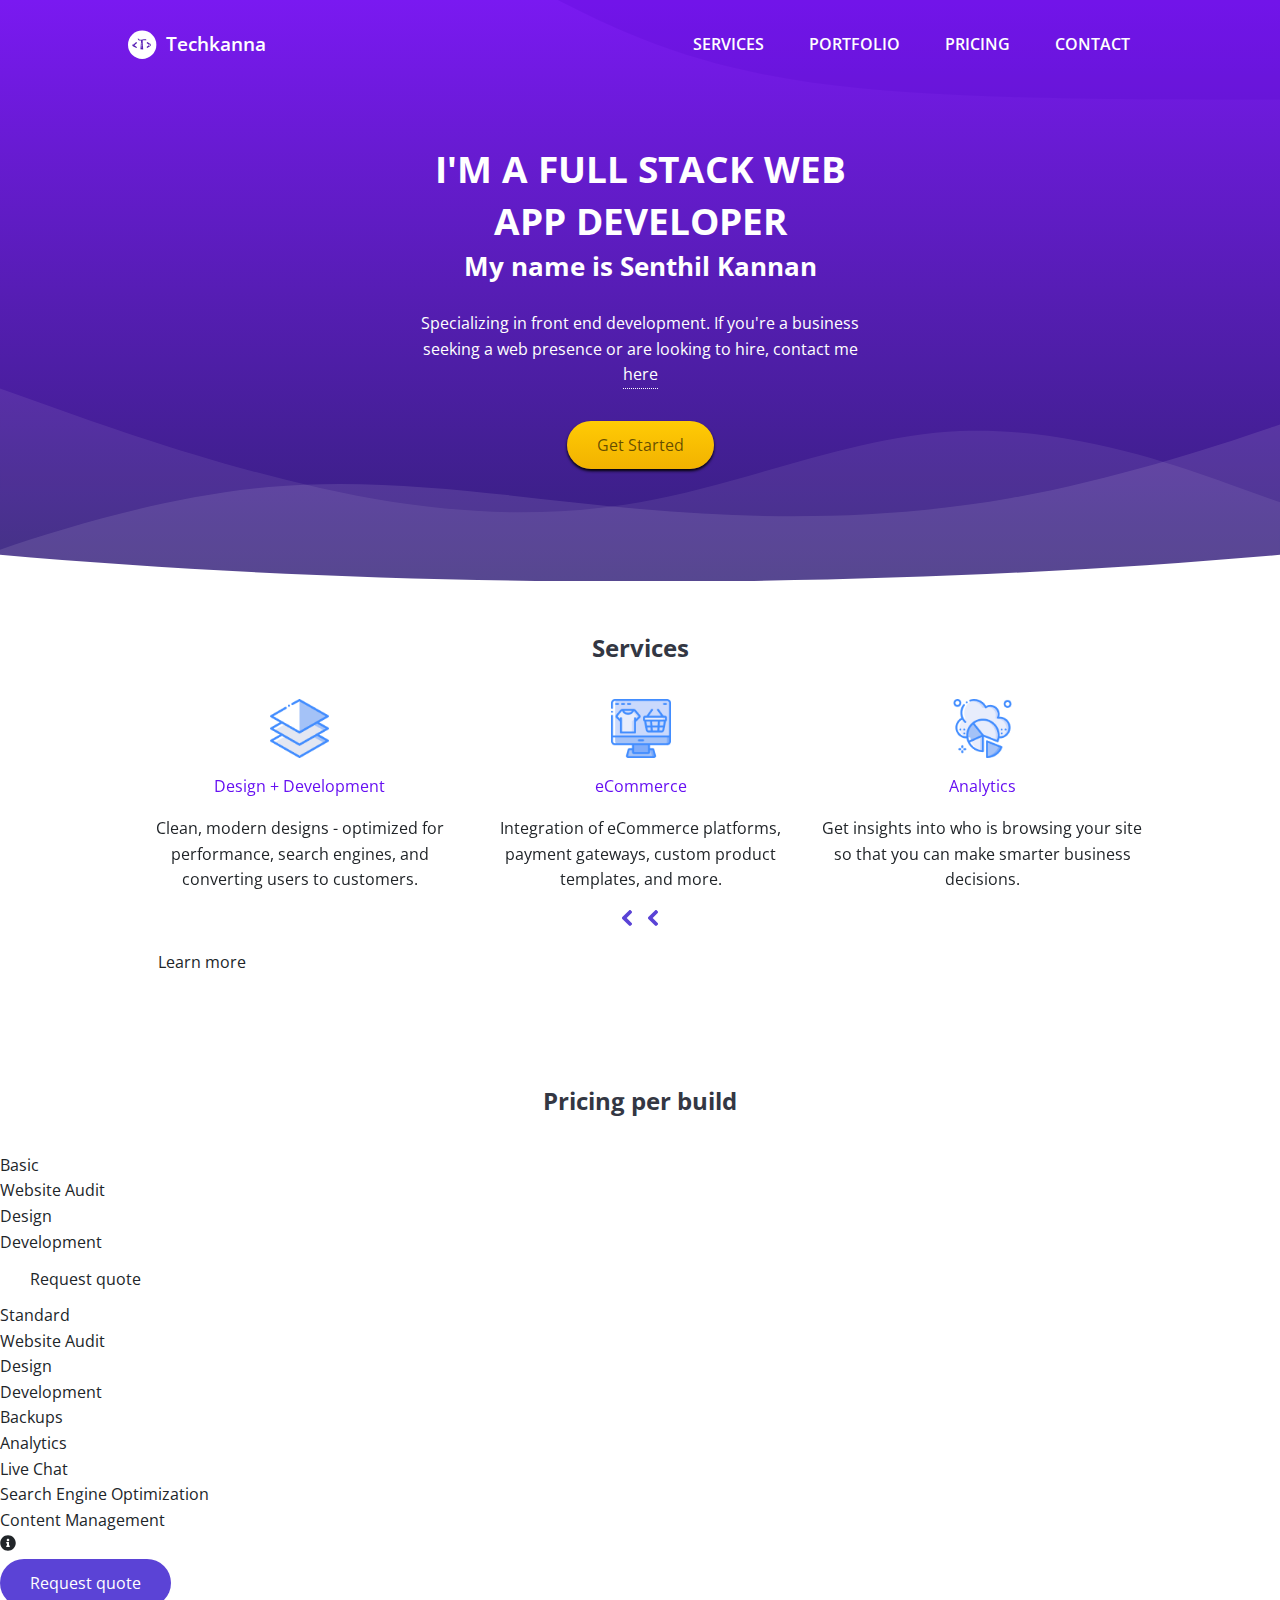
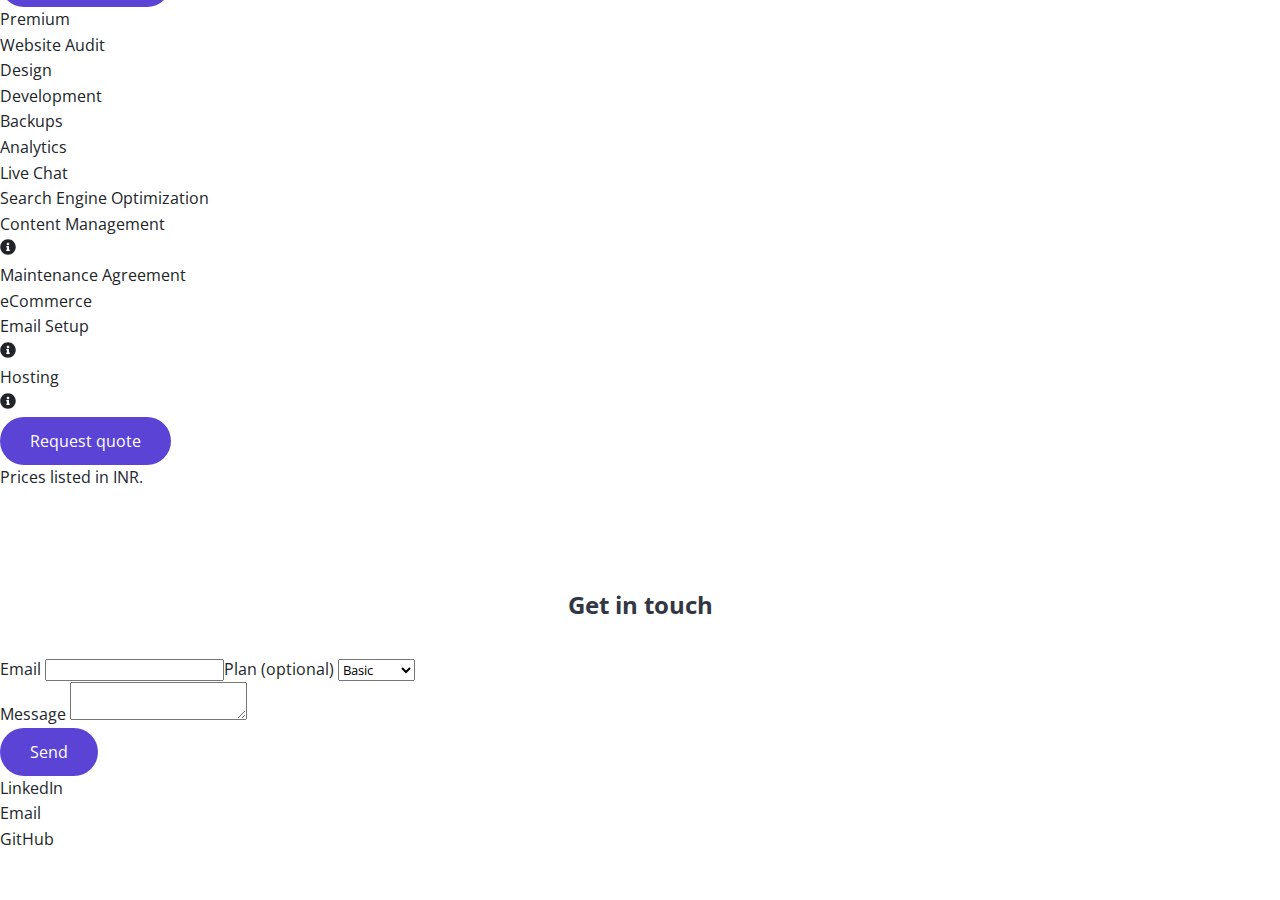
<file: src/index.html>
<!DOCTYPE html>
<html lang="en">
  <head>
    <meta charset="UTF-8" />
    <meta http-equiv="X-UA-Compatible" content="IE=edge" />
    <meta name="viewport" content="width=device-width, initial-scale=1.0" />
    <title>Techkanna | App Developer</title>

    <!-- owl carousel -->
    <link rel="stylesheet" href="assets/css/owl.carousel.min.css" />
    <link rel="stylesheet" href="assets/css/owl.theme.default.min.css" />

    <!-- custom styles -->
    <link rel="stylesheet" href="assets/css/style.css" />
    <link rel="stylesheet" href="assets/css/mobile.css" />

    <!-- favicon -->
    <link
      rel="shortcut icon"
      href="assets/images/fav.svg"
      type="image/x-icon"
    />
  </head>
  <body>
    <header class="page-header">
      <div class="custom-container">
        <div class="logo__wrap">
          <a href="#" class="logo__link">
            <svg
              class="logo__img"
              width="54"
              height="54"
              viewBox="0 0 54 54"
              fill="none"
              xmlns="http://www.w3.org/2000/svg"
            >
              <circle cx="26.5805" cy="26.5805" r="26.5805" fill="white" />
              <path
                d="M17.0238 23.4106L12.0327 27.5223L16.921 31.1885L15.6989 32.6733L9.086 29.3611L7.40707 26.6086L8.3893 26.0261L9.086 27.1682L9.79412 26.7913L9.086 25.6035L9.90833 25.1009L10.6621 26.323L11.3588 25.7976L10.6964 24.6555L11.5302 24.1644L12.0898 25.158L12.8208 24.7126L12.2725 23.7304L15.7332 21.606L17.0238 23.4106ZM34.2814 16.5578L34.0301 18.3738C33.5276 18.2824 33.0288 18.2139 32.5339 18.1682C32.039 18.1225 31.5555 18.0997 31.0834 18.0997C30.4819 18.0997 29.8727 18.1378 29.256 18.2139C28.6469 18.29 28.0301 18.4005 27.4057 18.5451L28.4908 35.4486L23.3283 34.7748L24.6075 18.6822L23.8309 18.6936C23.0009 18.7088 22.27 18.6708 21.638 18.5794C21.0136 18.488 20.4959 18.3395 20.0847 18.134C19.5136 17.8446 19.0872 17.4449 18.8055 16.9347C18.5314 16.4246 18.3943 15.7926 18.3943 15.0388V14.7533L19.1596 14.4906C19.19 15.3434 19.5098 15.9829 20.119 16.4093C20.7357 16.8281 21.6342 17.0375 22.8144 17.0375C23.8118 17.0375 25.2928 16.889 27.2573 16.5921C29.2293 16.2951 30.7141 16.1466 31.7116 16.1466C32.237 16.1466 32.7166 16.1847 33.1507 16.2609C33.5847 16.3294 33.9616 16.4284 34.2814 16.5578ZM26.7433 23.7304C26.7433 23.4563 26.6748 23.2507 26.5377 23.1136C26.4083 22.9766 26.2065 22.9081 25.9324 22.9081C25.6583 22.9081 25.4489 22.9766 25.3042 23.1136C25.1672 23.2507 25.0986 23.4563 25.0986 23.7304C25.0986 24.0121 25.1672 24.2215 25.3042 24.3586C25.4489 24.488 25.6583 24.5527 25.9324 24.5527C26.2065 24.5527 26.4083 24.488 26.5377 24.3586C26.6748 24.2215 26.7433 24.0121 26.7433 23.7304ZM26.9375 27.1339C26.9375 26.8522 26.8347 26.6086 26.6291 26.403C26.4311 26.1898 26.1875 26.0832 25.8981 26.0832C25.6088 26.0832 25.3613 26.1898 25.1558 26.403C24.9502 26.6086 24.8474 26.8522 24.8474 27.1339C24.8474 27.4309 24.9502 27.6822 25.1558 27.8877C25.3613 28.0933 25.6088 28.1961 25.8981 28.1961C26.1875 28.1961 26.4311 28.0933 26.6291 27.8877C26.8347 27.6822 26.9375 27.4309 26.9375 27.1339ZM26.6862 30.7202C26.6862 30.4537 26.6177 30.2519 26.4806 30.1149C26.3512 29.9778 26.1494 29.9093 25.8753 29.9093C25.6012 29.9093 25.3918 29.9778 25.2471 30.1149C25.1101 30.2519 25.0415 30.4537 25.0415 30.7202C25.0415 30.9943 25.1101 31.1999 25.2471 31.337C25.3918 31.4664 25.6012 31.5311 25.8753 31.5311C26.1494 31.5311 26.3512 31.4664 26.4806 31.337C26.6177 31.1999 26.6862 30.9943 26.6862 30.7202ZM42.6989 28.5502L36.0517 32.6733L34.7725 30.8687L39.7522 26.7684L34.8524 23.0908L36.0745 21.606L42.6989 24.9296V28.5502ZM41.7737 25.5121C41.7737 25.2685 41.6824 25.0553 41.4996 24.8725C41.3169 24.6898 41.1037 24.5984 40.86 24.5984C40.6164 24.5984 40.4032 24.6898 40.2204 24.8725C40.0453 25.0553 39.9577 25.2685 39.9577 25.5121C39.9577 25.7481 40.0453 25.9575 40.2204 26.1403C40.4032 26.323 40.6164 26.4144 40.86 26.4144C41.1037 26.4144 41.3169 26.323 41.4996 26.1403C41.6824 25.9575 41.7737 25.7481 41.7737 25.5121ZM41.5567 28.0476C41.5567 27.804 41.4692 27.5908 41.294 27.408C41.1189 27.2253 40.9095 27.1339 40.6659 27.1339C40.4146 27.1339 40.1976 27.2253 40.0149 27.408C39.8397 27.5908 39.7522 27.804 39.7522 28.0476C39.7522 28.2913 39.8397 28.5045 40.0149 28.6872C40.1976 28.8624 40.4146 28.9499 40.6659 28.9499C40.9095 28.9499 41.1189 28.8624 41.294 28.6872C41.4692 28.5045 41.5567 28.2913 41.5567 28.0476Z"
                fill="#561DB4"
              />
            </svg>
            Techkanna
          </a>
        </div>
        <nav>
          <ul>
            <li>
              <a href="#services">Services</a>
            </li>
            <li>
              <a href="#portfolio">portfolio</a>
            </li>
            <li>
              <a href="#pricing">pricing</a>
            </li>
            <li>
              <a href="#contact">contact</a>
            </li>
          </ul>
        </nav>
      </div>
    </header>

    <main>
      <section class="main-banner">
        <h1>I'm a full stack web app developer</h1>
        <h2>My name is Senthil Kannan</h2>

        <p>
          Specializing in front end development. If you're a business seeking a
          web presence or are looking to hire, contact me <a href="#">here</a>
        </p>

        <button class="button button__fill">Get Started</button>
        <div class="bg-effect"></div>
      </section>

      <section id="services" class="section__services">
        <div class="custom-container">
          <h2 class="section__title">Services</h2>
          <div class="owl-carousel owl-theme services__slider">
            <div class="service">
              <img
                src="assets/images/design-development.png"
                alt="design and development"
              />
              <div class="service__title">Design + Development</div>

              <p>
                Clean, modern designs - optimized for performance, search
                engines, and converting users to customers.
              </p>
            </div>

            <div class="service">
              <img src="assets/images/ecommerce.png" alt="ecommerce" />
              <div class="service__title">eCommerce</div>

              <p>
                Integration of eCommerce platforms, payment gateways, custom
                product templates, and more.
              </p>
            </div>

            <div class="service">
              <img src="assets/images/analytics.png" alt="analytics" />
              <div class="service__title">Analytics</div>

              <p>
                Get insights into who is browsing your site so that you can make
                smarter business decisions.
              </p>
            </div>

            <div class="service">
              <img
                src="assets/images/mobile friendly.png"
                alt="mobile friendly"
              />
              <div class="service__title">Mobile-friendly</div>

              <p>
                A responsive design makes your website accessible to all users,
                regardless of their device.
              </p>
            </div>

            <div class="service">
              <img src="assets/images/website audit.png" alt="website audit" />
              <div class="service__title">Website Audits</div>

              <p>
                Looking to improve your page performance, SEO, or user
                experience? Request a free site audit.
              </p>
            </div>

            <div class="service">
              <img
                src="assets/images/Content Management.png"
                alt="Content Management"
              />
              <div class="service__title">Content Management</div>

              <p>Easily update content without knowing how to code.</p>
            </div>
          </div>

          <button class="button button__outline">Learn more</button>
        </div>
      </section>

      <section id="pricing" class="section__pricing">
        <h2 class="section__title">Pricing per build</h2>
        <div class="cards">
          <div class="card basic">
            <p class="card__title">Basic</p>
            <ul>
              <li><p>Website Audit</p></li>
              <li><p>Design</p></li>
              <li><p>Development</p></li>
            </ul>

            <button class="button button__outline">Request quote</button>
          </div>
          <div class="card standard">
            <p class="card__title">Standard</p>
            <ul>
              <li><p>Website Audit</p></li>
              <li><p>Design</p></li>
              <li><p>Development</p></li>
              <li><p>Backups</p></li>
              <li><p>Analytics</p></li>
              <li><p>Live Chat</p></li>
              <li><p>Search Engine Optimization</p></li>
              <li>
                <p
                  title="Includes the integration of the Strapi content management system. Easily update your content without knowing how to code."
                >
                  Content Management
                </p>
                <svg
                  xmlns="http://www.w3.org/2000/svg"
                  aria-hidden="true"
                  data-prefix="fas"
                  data-icon="info-circle"
                  class="svg-inline--fa fa-info-circle fa-w-16"
                  viewBox="0 0 512 512"
                >
                  <path
                    fill="currentColor"
                    d="M256 8C119.043 8 8 119.083 8 256c0 136.997 111.043 248 248 248s248-111.003 248-248C504 119.083 392.957 8 256 8zm0 110c23.196 0 42 18.804 42 42s-18.804 42-42 42-42-18.804-42-42 18.804-42 42-42zm56 254c0 6.627-5.373 12-12 12h-88c-6.627 0-12-5.373-12-12v-24c0-6.627 5.373-12 12-12h12v-64h-12c-6.627 0-12-5.373-12-12v-24c0-6.627 5.373-12 12-12h64c6.627 0 12 5.373 12 12v100h12c6.627 0 12 5.373 12 12v24z"
                  />
                </svg>
              </li>
            </ul>

            <button class="button button__fill">Request quote</button>
          </div>
          <div class="card premium">
            <p class="card__title">Premium</p>
            <ul>
              <li><p>Website Audit</p></li>
              <li><p>Design</p></li>
              <li><p>Development</p></li>
              <li><p>Backups</p></li>
              <li><p>Analytics</p></li>
              <li><p>Live Chat</p></li>
              <li><p>Search Engine Optimization</p></li>
              <li>
                <p
                  title="Includes the integration of the Strapi content management system. Easily update your content without knowing how to code."
                >
                  Content Management
                </p>
                <svg
                  xmlns="http://www.w3.org/2000/svg"
                  aria-hidden="true"
                  data-prefix="fas"
                  data-icon="info-circle"
                  class="svg-inline--fa fa-info-circle fa-w-16"
                  viewBox="0 0 512 512"
                >
                  <path
                    fill="currentColor"
                    d="M256 8C119.043 8 8 119.083 8 256c0 136.997 111.043 248 248 248s248-111.003 248-248C504 119.083 392.957 8 256 8zm0 110c23.196 0 42 18.804 42 42s-18.804 42-42 42-42-18.804-42-42 18.804-42 42-42zm56 254c0 6.627-5.373 12-12 12h-88c-6.627 0-12-5.373-12-12v-24c0-6.627 5.373-12 12-12h12v-64h-12c-6.627 0-12-5.373-12-12v-24c0-6.627 5.373-12 12-12h64c6.627 0 12 5.373 12 12v100h12c6.627 0 12 5.373 12 12v24z"
                  />
                </svg>
              </li>
              <li><p>Maintenance Agreement</p></li>
              <li><p>eCommerce</p></li>
              <li>
                <p
                  title="Includes configuration of email hosting service such as G Suite (Gmail) and Outlook."
                >
                  Email Setup
                </p>
                <svg
                  xmlns="http://www.w3.org/2000/svg"
                  aria-hidden="true"
                  data-prefix="fas"
                  data-icon="info-circle"
                  class="svg-inline--fa fa-info-circle fa-w-16"
                  viewBox="0 0 512 512"
                >
                  <path
                    fill="currentColor"
                    d="M256 8C119.043 8 8 119.083 8 256c0 136.997 111.043 248 248 248s248-111.003 248-248C504 119.083 392.957 8 256 8zm0 110c23.196 0 42 18.804 42 42s-18.804 42-42 42-42-18.804-42-42 18.804-42 42-42zm56 254c0 6.627-5.373 12-12 12h-88c-6.627 0-12-5.373-12-12v-24c0-6.627 5.373-12 12-12h12v-64h-12c-6.627 0-12-5.373-12-12v-24c0-6.627 5.373-12 12-12h64c6.627 0 12 5.373 12 12v100h12c6.627 0 12 5.373 12 12v24z"
                  />
                </svg>
              </li>
              <li>
                <p title="Hosting plan will be calculating based on traffic.">
                  Hosting
                </p>
                <svg
                  xmlns="http://www.w3.org/2000/svg"
                  aria-hidden="true"
                  data-prefix="fas"
                  data-icon="info-circle"
                  class="svg-inline--fa fa-info-circle fa-w-16"
                  viewBox="0 0 512 512"
                >
                  <path
                    fill="currentColor"
                    d="M256 8C119.043 8 8 119.083 8 256c0 136.997 111.043 248 248 248s248-111.003 248-248C504 119.083 392.957 8 256 8zm0 110c23.196 0 42 18.804 42 42s-18.804 42-42 42-42-18.804-42-42 18.804-42 42-42zm56 254c0 6.627-5.373 12-12 12h-88c-6.627 0-12-5.373-12-12v-24c0-6.627 5.373-12 12-12h12v-64h-12c-6.627 0-12-5.373-12-12v-24c0-6.627 5.373-12 12-12h64c6.627 0 12 5.373 12 12v100h12c6.627 0 12 5.373 12 12v24z"
                  />
                </svg>
              </li>
            </ul>

            <button class="button button__fill">Request quote</button>
          </div>
        </div>

        <p class="pricing-note">Prices listed in INR.</p>
      </section>

      <section id="section__contact">
        <h2 class="section__title">Get in touch</h2>

        <form>
          <div class="flx">
            <div class="email-wrap">
              <div class="custom-field">
                <label for="email">Email</label>
                <input type="email" name="email" id="email" />
              </div>
            </div>
            <div class="plan-wrap">
              <div class="custom-field">
                <label for="plan">Plan (optional)</label>
                <select name="plan" id="plan">
                  <option value="basic">Basic</option>
                  <option value="standard">Standard</option>
                  <option value="premium">Premium</option>
                </select>
              </div>
            </div>
          </div>

          <div class="custom-field">
            <label for="message">Message</label>
            <textarea name="message" id="message"></textarea>
          </div>

          <button class="button button__fill">Send</button>
        </form>

        <ul class="social-links">
          <li><a href="#">LinkedIn</a></li>
          <li><a href="#">Email</a></li>
          <li><a href="#">GitHub</a></li>
        </ul>
      </section>
    </main>

    <!-- jquary link -->
    <script
      src="https://code.jquery.com/jquery-3.5.1.min.js"
      integrity="sha256-9/aliU8dGd2tb6OSsuzixeV4y/faTqgFtohetphbbj0="
      crossorigin="anonymous"
    ></script>

    <!-- carousel link -->
    <script src="assets/js/owl.carousel.min.js"></script>

    <!-- polyfills -->
    <!-- <script src="assets/js/polyfills.js"></script> -->

    <script src="assets/js/main.js"></script>

    <script>
      // IE specific styles
      var isIE = /*@cc_on!@*/ false || !!document.documentMode
      if (isIE) {
        var link = document.createElement('link')
        link.setAttribute('rel', 'stylesheet')
        link.setAttribute('href', 'assets/css/ie-style.css')
        document.head.appendChild(link)
      }
    </script>

    <script>
      $(document).ready(function () {
        $('.services__slider').owlCarousel({
          // autoplay: true,
          // autoplayTimeout: 5500,
          // autoplayHoverPause: true,
          loop: true,
          nav: true,
          dots: false,
          margin: 0,
          responsive: {
            0: {
              items: 3,
            },
          },
        })

        const arrows = Array.from(document.querySelectorAll('.owl-nav button'))

        arrows.forEach((arrow) => {
          arrow.innerHTML = `
          <svg x="0" y="0" width="16" height="16" viewBox="0 0 444.531 444.531">
            <path d="M213.13 222.409L351.88 83.653c7.05-7.043 10.567-15.657 10.567-25.841 0-10.183-3.518-18.793-10.567-25.835l-21.409-21.416C323.432 3.521 314.817 0 304.637 0s-18.791 3.521-25.841 10.561L92.649 196.425c-7.044 7.043-10.566 15.656-10.566 25.841s3.521 18.791 10.566 25.837l186.146 185.864c7.05 7.043 15.66 10.564 25.841 10.564s18.795-3.521 25.834-10.564l21.409-21.412c7.05-7.039 10.567-15.604 10.567-25.697 0-10.085-3.518-18.746-10.567-25.978L213.13 222.409z" data-original="#000000" class="active-path" data-old_color="#000000" fill="#5A43D6"></path>
            <style id="stylish-2" type="text/css"></style>
          </svg>`
        })
      })
    </script>
  </body>
</html>
</file>
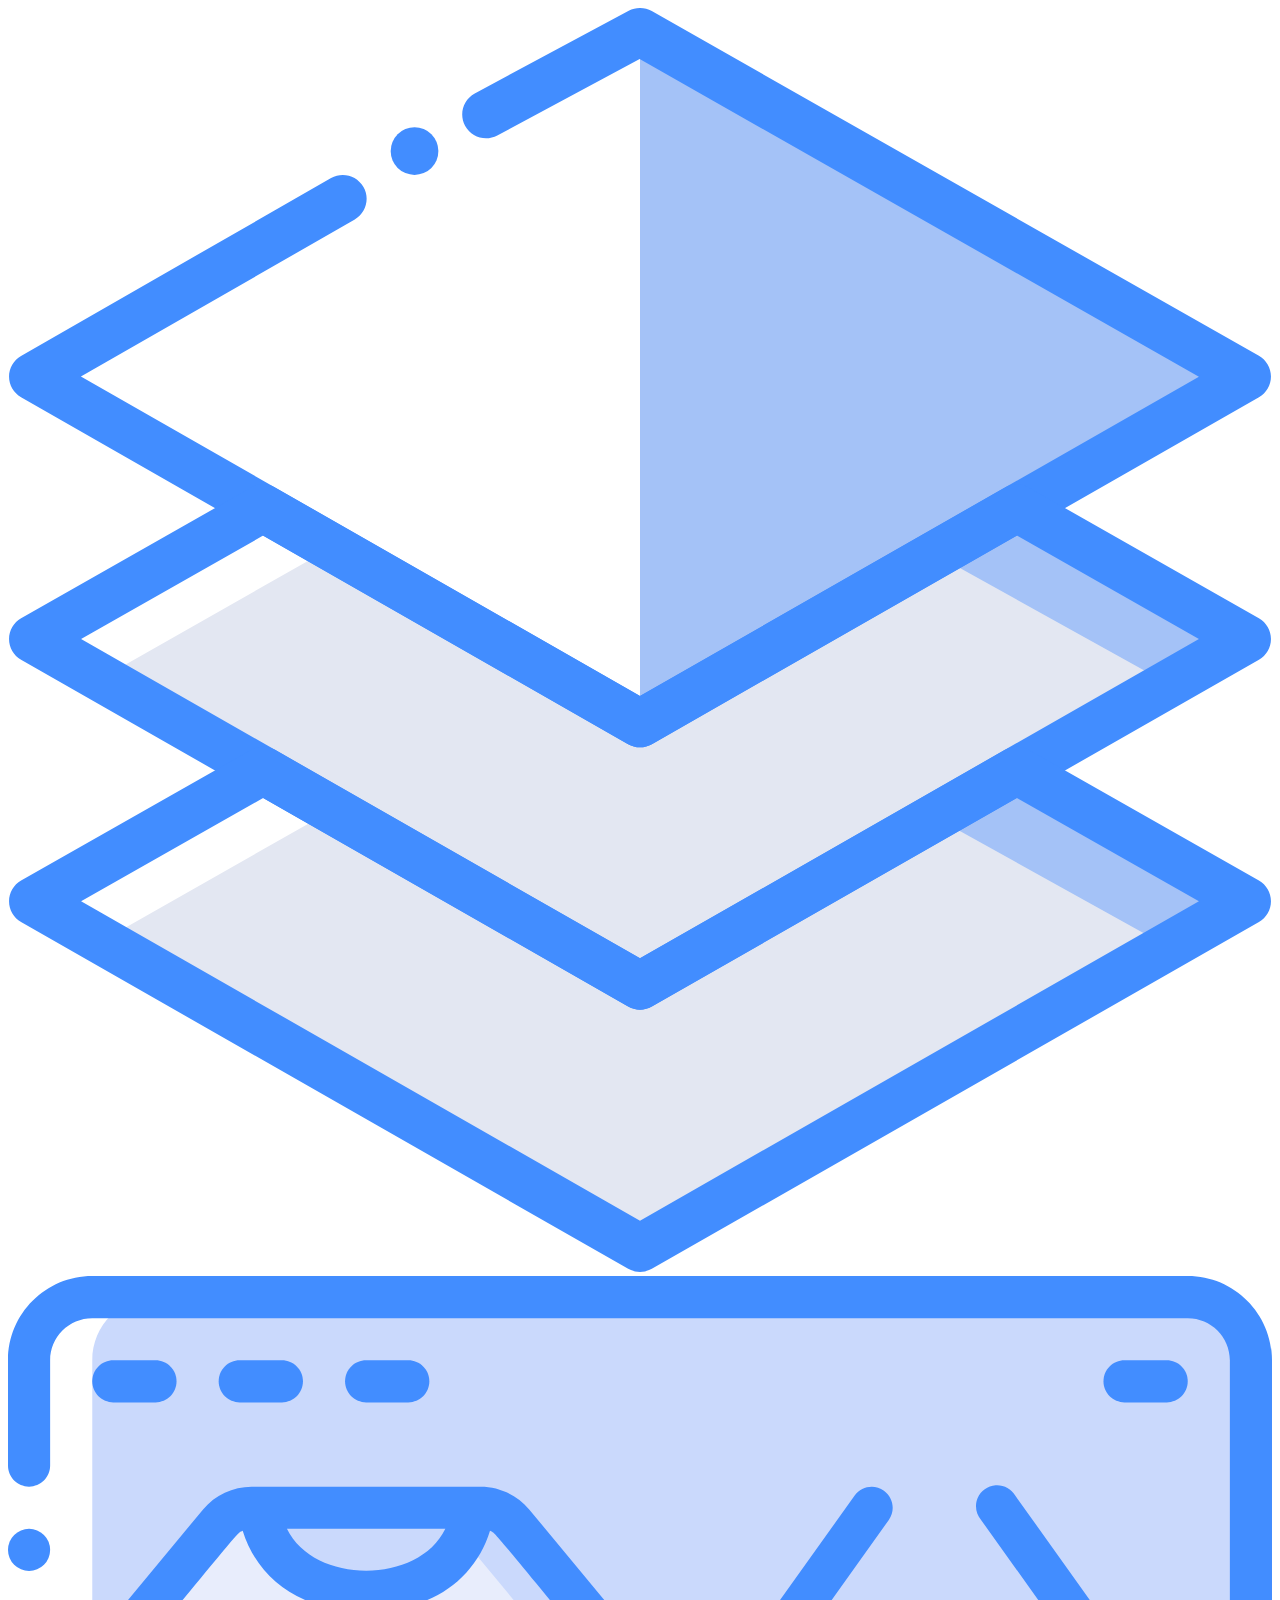
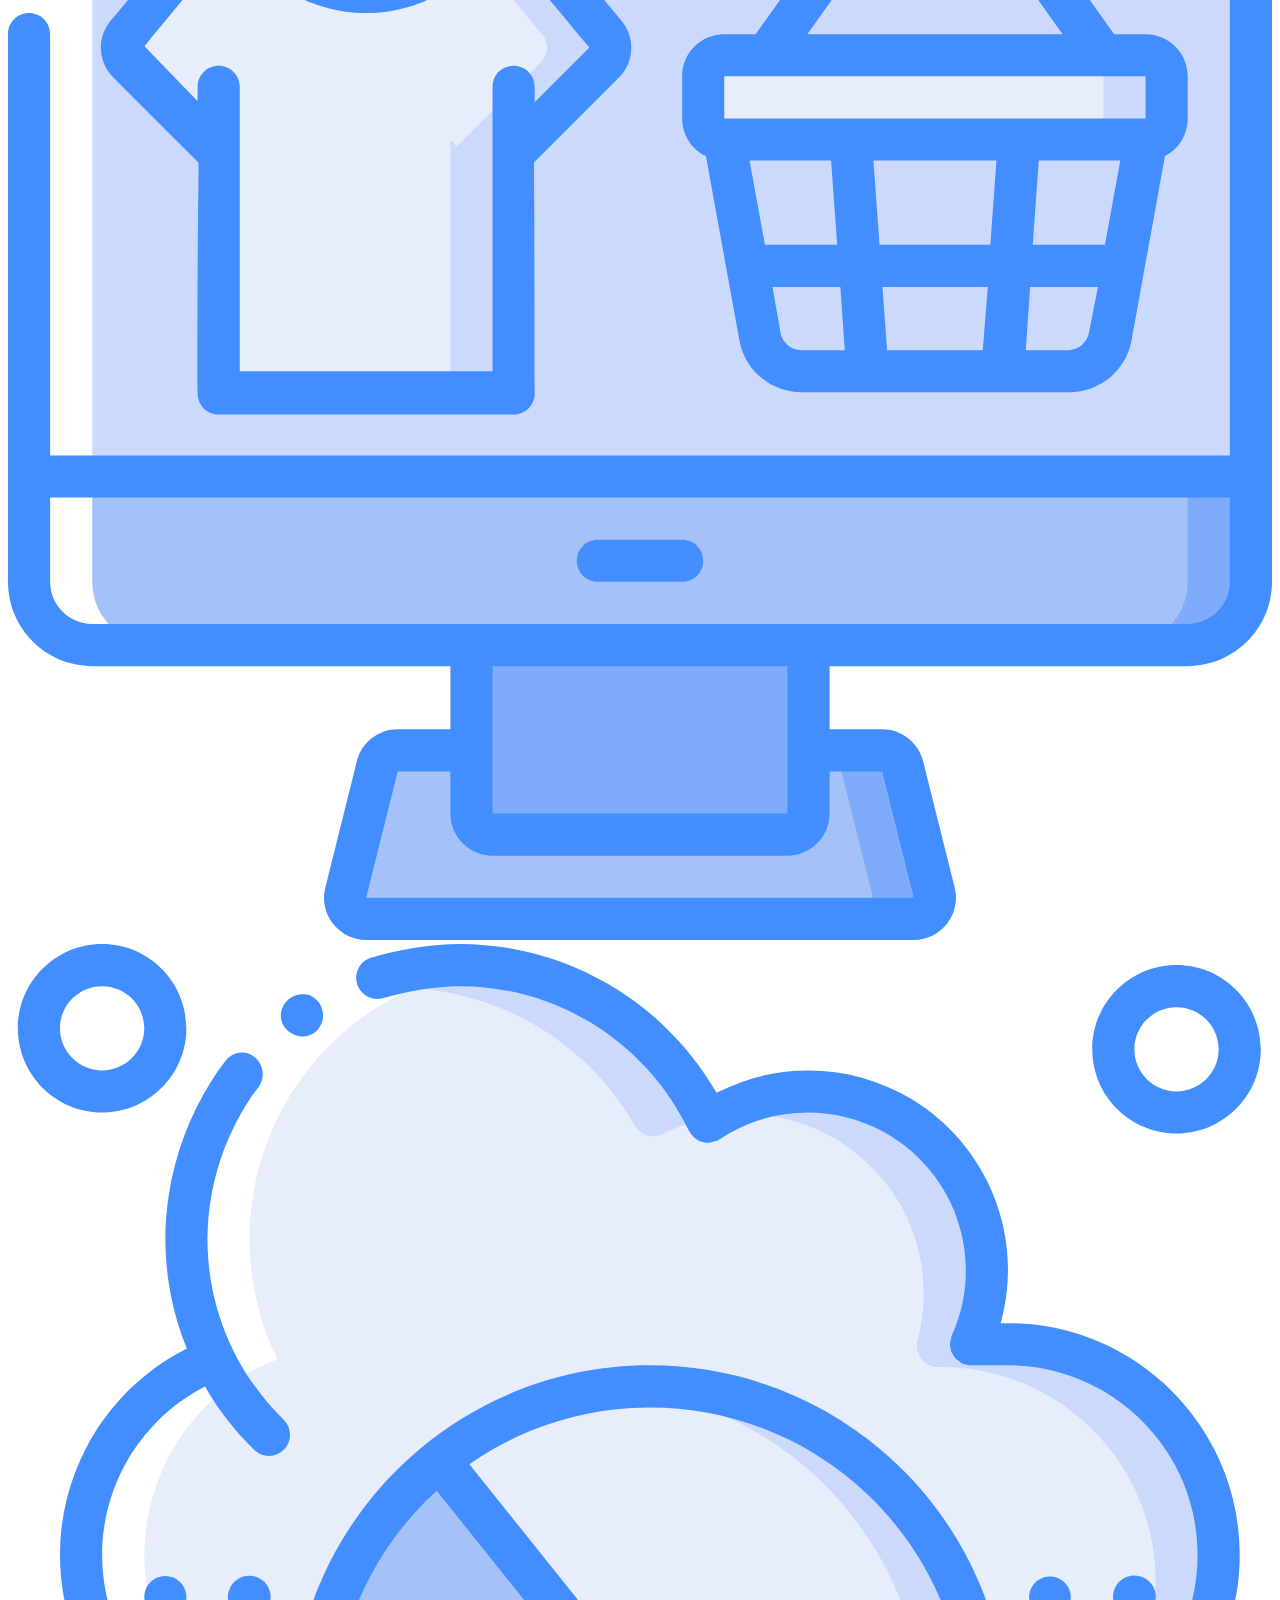
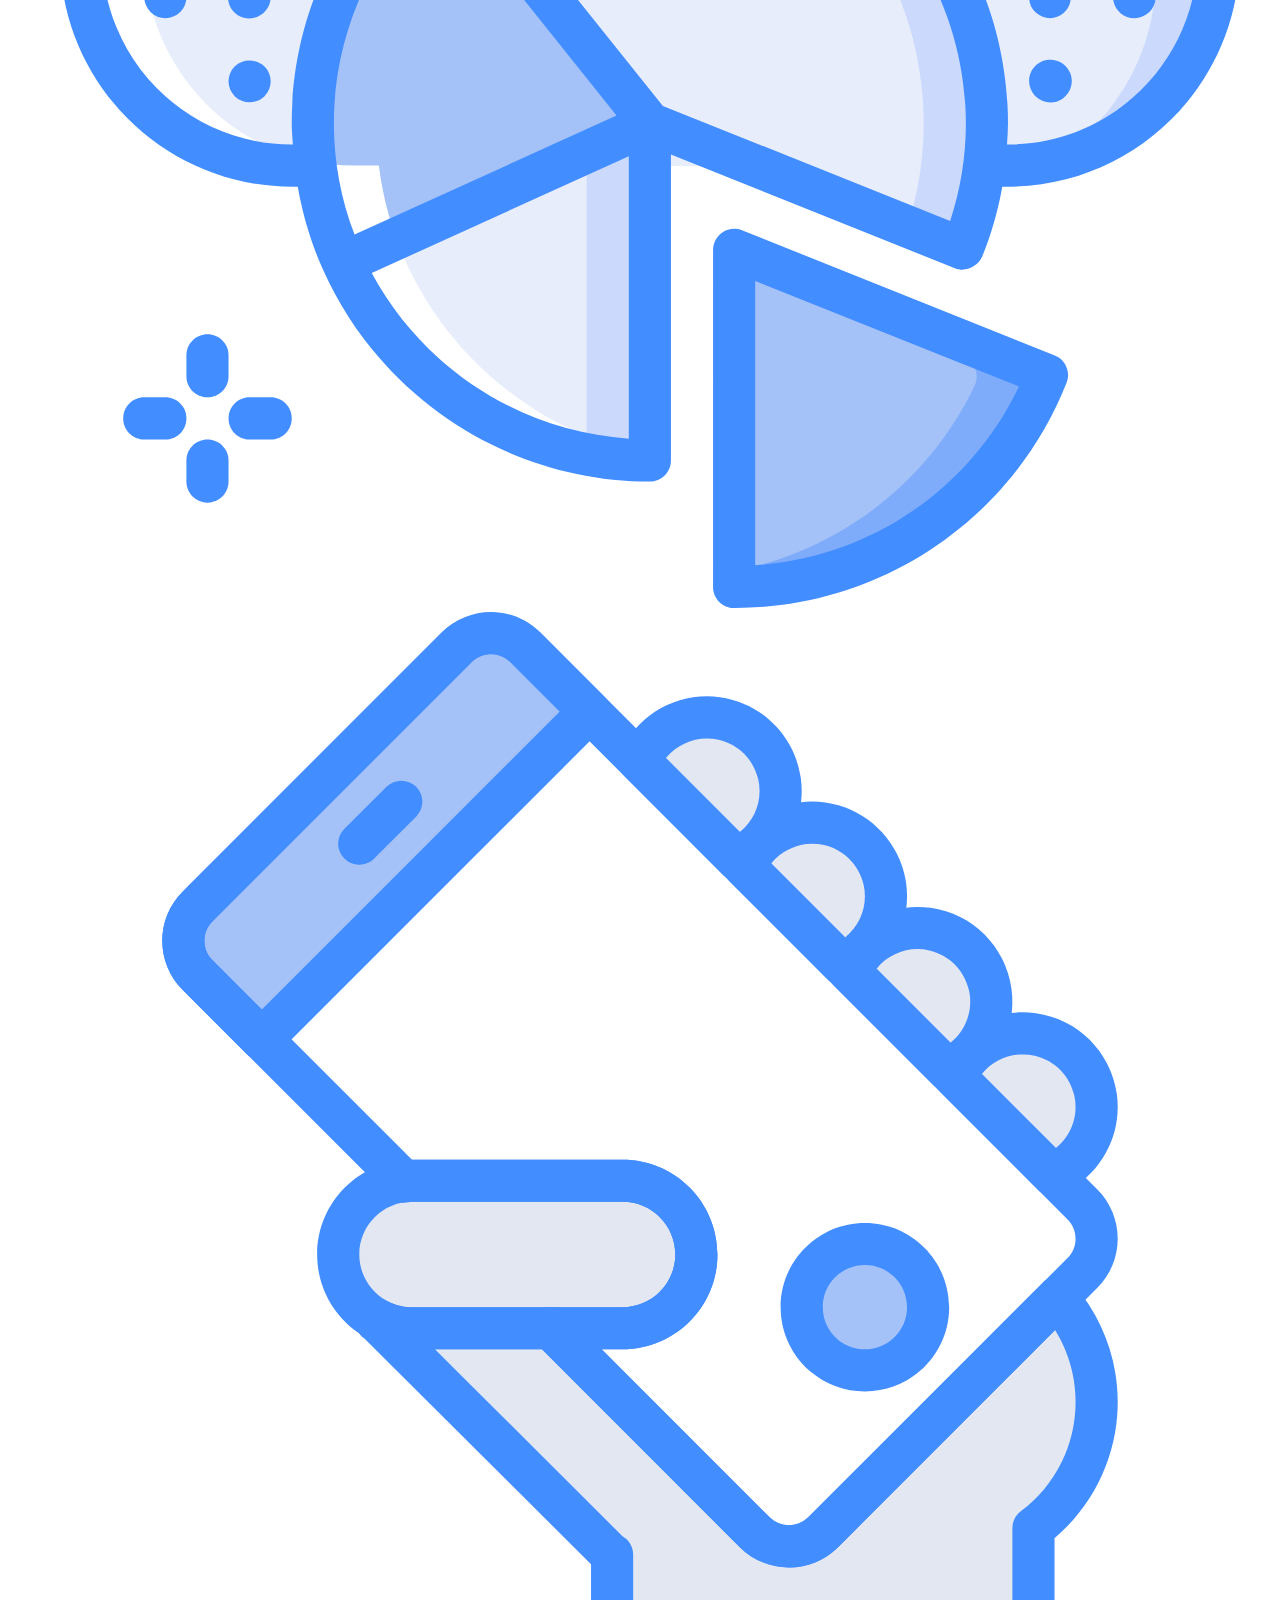
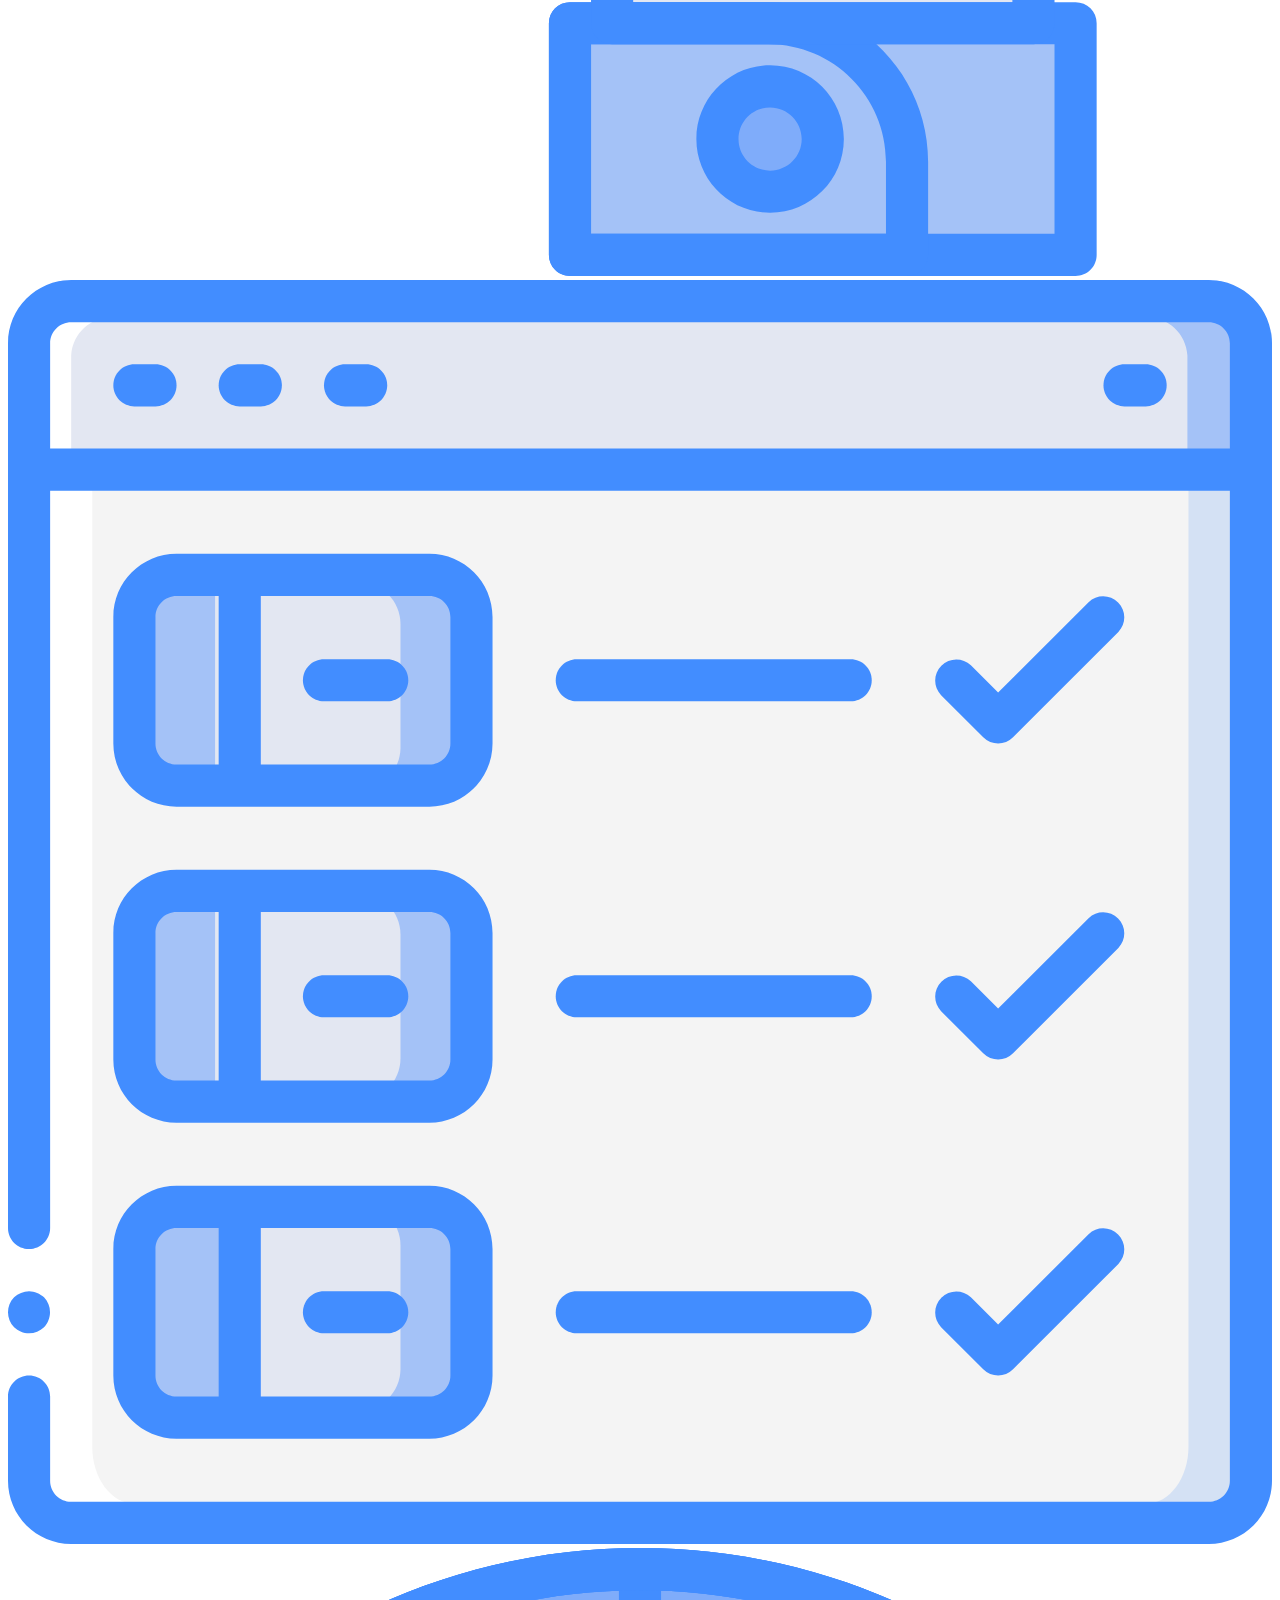
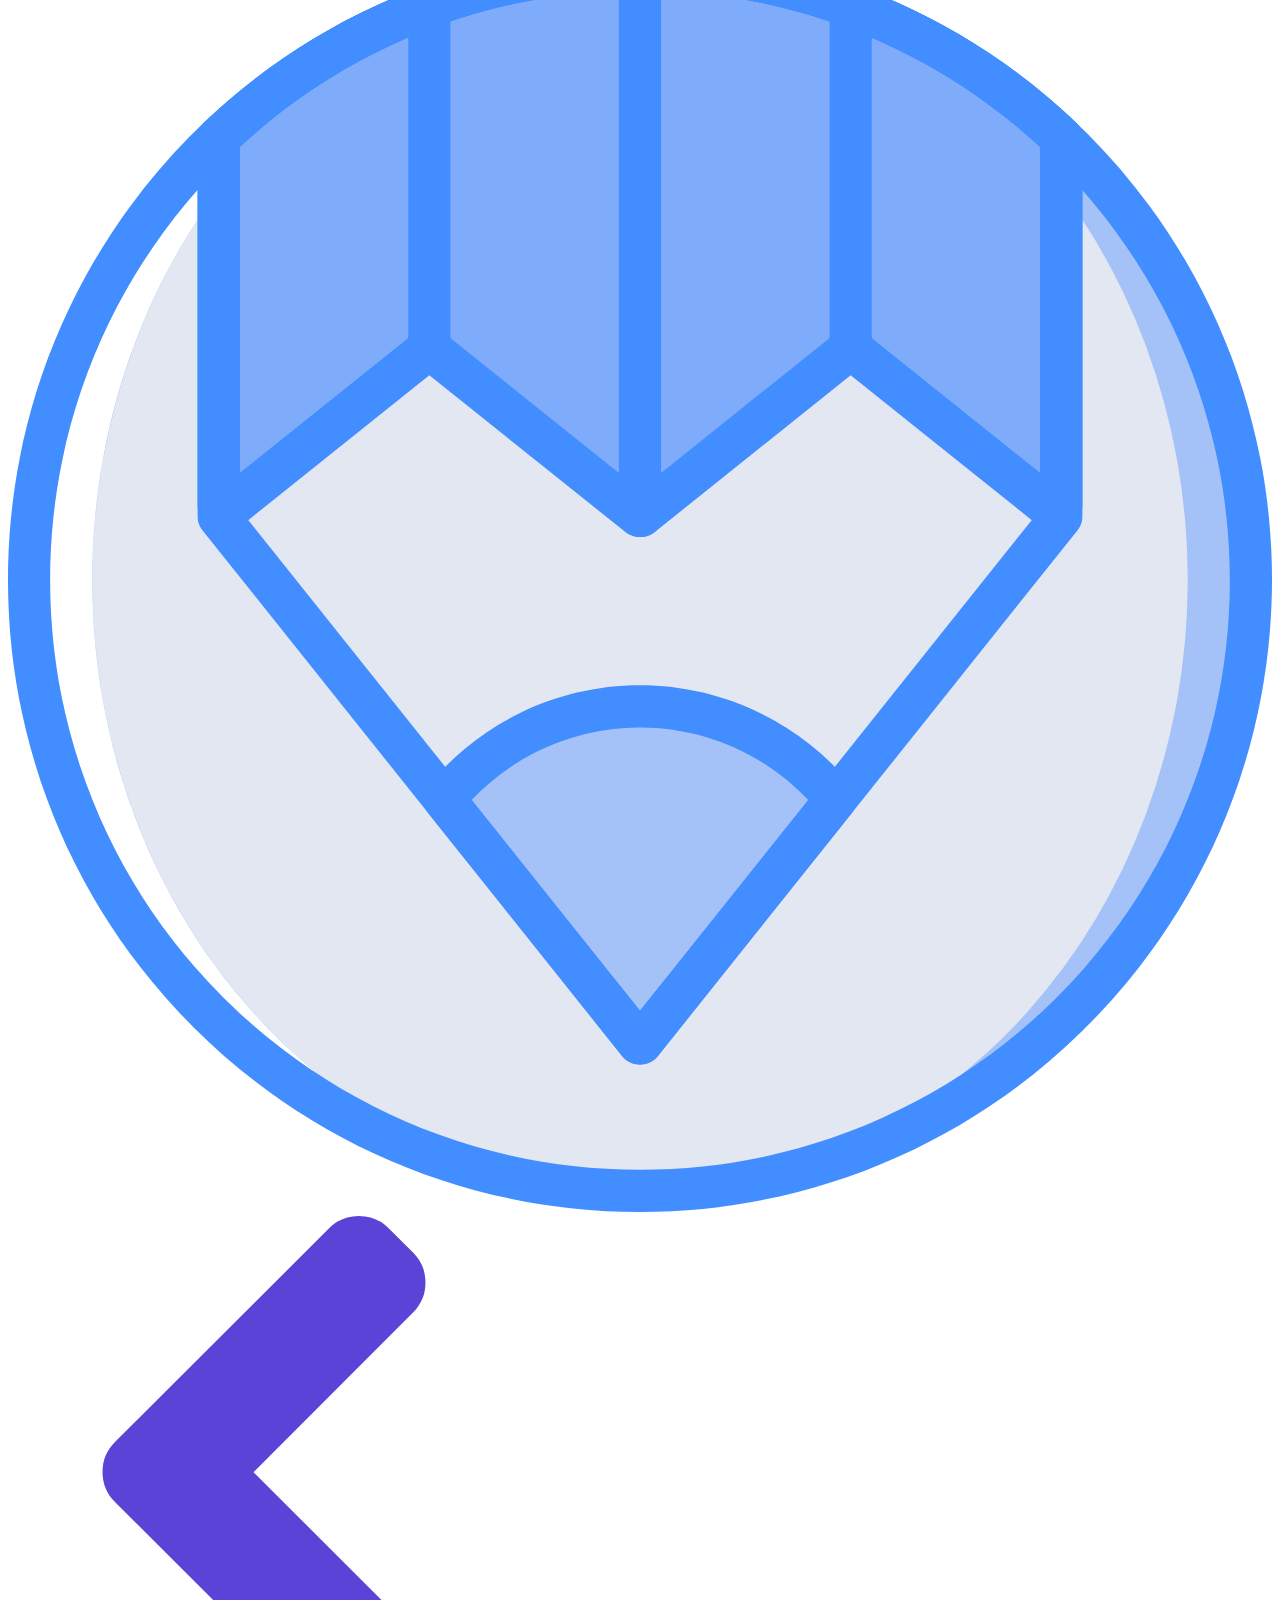
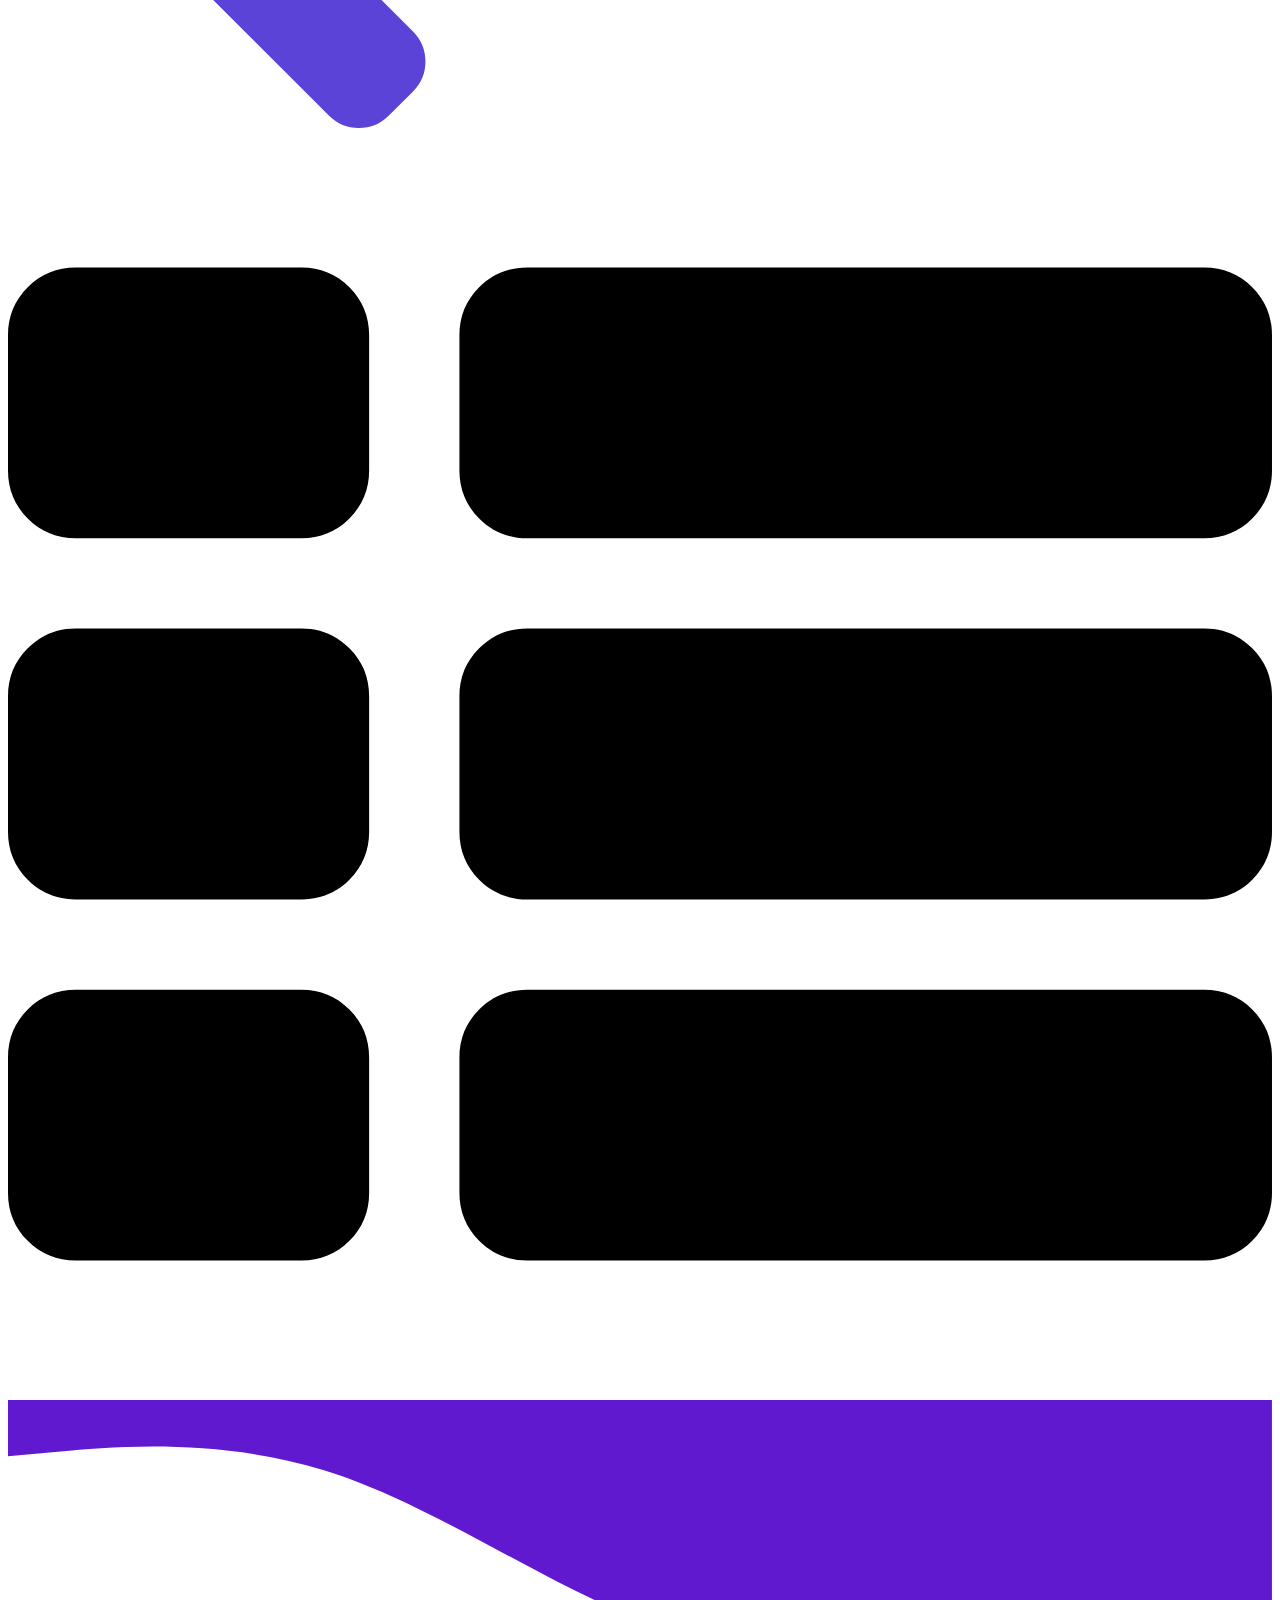
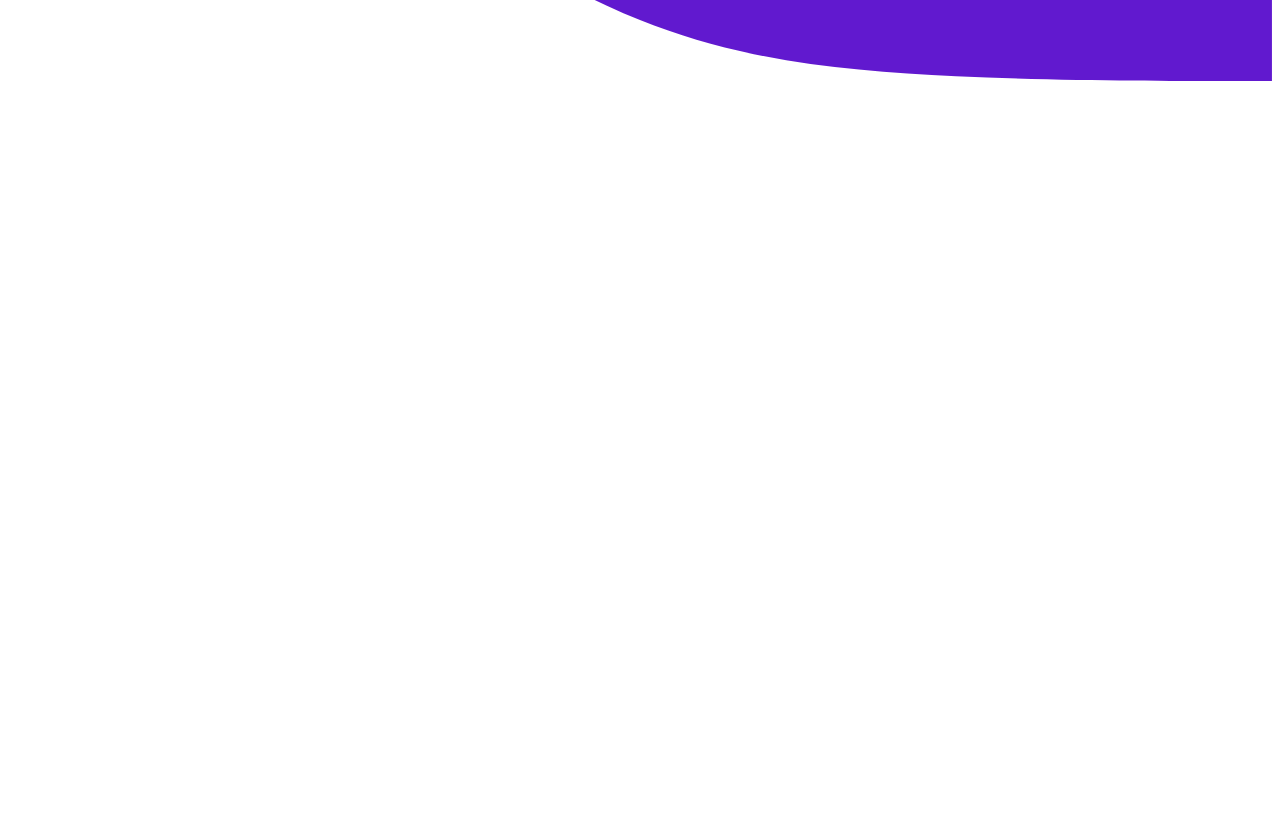
<file: resources/assets/svgs.html>
<!DOCTYPE html>
<html lang="en">
  <head>
    <meta charset="UTF-8" />
    <meta http-equiv="X-UA-Compatible" content="IE=edge" />
    <meta name="viewport" content="width=device-width, initial-scale=1.0" />
    <title>SVG Lib</title>

    <style>
      :root {
        --blue: #007bff;
        --indigo: #6610f2;
        --purple: #5b43d6;
        --pink: #e83e8c;
        --red: #dc3545;
        --orange: #fd7e14;
        --yellow: #ffcb05;
        --green: #28a745;
        --teal: #20c997;
        --cyan: #17a2b8;
        --white: #ffffff;
        --gray: #6c757d;
        --gray-dark: #343a40;
        --primary: #5b43d6;
        --secondary: #ffcb05;
        --success: #28a745;
        --info: #17a2b8;
        --warning: #ffcb05;
        --danger: #dc3545;
        --light: #ffffff;
        --dark: #333743;
        --breakpoint-xs: 0;
        --breakpoint-sm: 576px;
        --breakpoint-md: 768px;
        --breakpoint-lg: 992px;
        --breakpoint-xl: 1200px;
        --font-family-sans-serif: -apple-system, BlinkMacSystemFont, 'Segoe UI',
          Roboto, 'Helvetica Neue', Arial, 'Noto Sans', sans-serif,
          'Apple Color Emoji', 'Segoe UI Emoji', 'Segoe UI Symbol',
          'Noto Color Emoji';
        --font-family-monospace: SFMono-Regular, Menlo, Monaco, Consolas,
          'Liberation Mono', 'Courier New', monospace;
      }
    </style>
  </head>
  <body>
    <!-- desgin and development -->
    <svg id="ui" viewBox="0 0 511.997 511.997">
      <title>ui</title>
      <polygon
        style="fill: #ffffff"
        points="255.999,396.073 10.084,255.572 103.365,202.604 255.999,289.809 "
      ></polygon>
      <polygon
        style="fill: #a4c2f7"
        points="255.999,9.658 501.913,149.308 255.999,289.809 "
      ></polygon>
      <polygon
        style="fill: #ffffff"
        points="255.999,289.383 10.084,149.733 255.999,9.232 "
      ></polygon>
      <polygon
        style="fill: url(#SVGID_1_)"
        points="453.611,149.308 255.999,280.148 58.386,149.308 255.999,19.318 "
      ></polygon>
      <polygon
        style="fill: #a4c2f7"
        points="255.999,396.073 501.913,255.572 408.633,202.604 255.999,289.809 "
      ></polygon>
      <polygon
        style="fill: #e3e7f2"
        points="251.594,289.809 131.679,218.186 38.399,271.154 251.594,396.073 464.122,270.488 377.179,222.186 "
      ></polygon>
      <polygon
        style="fill: #ffffff"
        points="255.999,502.598 10.084,362.097 103.365,309.129 255.999,396.333 "
      ></polygon>
      <polygon
        style="fill: #a4c2f7"
        points="255.999,502.598 501.913,362.097 408.633,309.129 255.999,396.333 "
      ></polygon>
      <polygon
        style="fill: #e3e7f2"
        points="251.594,396.333 131.679,324.721 38.399,377.689 251.594,502.598 464.122,377.013 377.179,328.711 "
      ></polygon>
      <g>
        <path
          style="fill: #428dff"
          d="M255.999,299.469c-1.681,0-3.333-0.439-4.793-1.274L5.291,157.695 c-3.008-1.719-4.866-4.917-4.868-8.382c-0.002-3.465,1.852-6.665,4.858-8.387l125.585-72.028 c4.625-2.605,10.485-0.991,13.123,3.615c2.638,4.606,1.067,10.477-3.52,13.149L29.527,149.294l226.472,129.387l226.396-129.349 L255.866,20.691l-57.67,30.943c-4.701,2.51-10.546,0.739-13.064-3.957c-2.518-4.696-0.759-10.544,3.932-13.072l62.368-33.462 c2.927-1.564,6.451-1.521,9.34,0.113l245.915,139.651c3.017,1.715,4.883,4.917,4.887,8.388c0.004,3.471-1.854,6.677-4.868,8.399 l-245.916,140.5C259.331,299.03,257.68,299.469,255.999,299.469L255.999,299.469z"
        ></path>
        <path
          style="fill: #428dff"
          d="M255.999,405.733c-1.681,0-3.333-0.439-4.793-1.274L5.291,263.959 c-3.014-1.722-4.872-4.928-4.868-8.399c0.004-3.471,1.869-6.673,4.887-8.388L98.593,194.2c2.968-1.684,6.603-1.679,9.566,0.014 l147.84,84.467l147.849-84.467c2.963-1.693,6.599-1.698,9.566-0.014l93.274,52.972c3.018,1.715,4.883,4.917,4.887,8.388 c0.004,3.471-1.854,6.677-4.868,8.399l-245.916,140.5C259.331,405.294,257.68,405.733,255.999,405.733z M29.602,255.596 l226.397,129.349l226.396-129.349l-73.736-41.878L260.79,298.195c-2.969,1.698-6.616,1.698-9.585,0l-147.858-84.476 L29.602,255.596z"
        ></path>
        <path
          style="fill: #428dff"
          d="M255.999,511.997c-1.681,0-3.333-0.439-4.793-1.274L5.291,370.224 c-3.014-1.722-4.872-4.928-4.868-8.399c0.004-3.471,1.869-6.673,4.887-8.388l93.283-52.972c2.968-1.684,6.603-1.679,9.566,0.014 l147.84,84.467l147.849-84.467c2.963-1.693,6.599-1.698,9.566-0.014l93.274,52.972c3.018,1.715,4.883,4.917,4.887,8.388 c0.004,3.471-1.854,6.677-4.868,8.399l-245.916,140.5C259.331,511.558,257.68,511.997,255.999,511.997L255.999,511.997z M29.602,361.86l226.397,129.349L482.394,361.86l-73.736-41.878L260.79,404.459c-2.969,1.698-6.616,1.698-9.585,0l-147.858-84.476 L29.602,361.86z"
        ></path>
        <circle style="fill: #428dff" cx="164.67" cy="57.959" r="9.66"></circle>
      </g>
    </svg>

    <!-- ecommerce -->
    <svg id="commerce-and-shopping" viewBox="0 0 60 60">
      <title>commerce-and-shopping</title>
      <g id="088---Online-Shopping" fill="none">
        <g id="Icons" transform="translate(1 1)">
          <path
            id="Shape"
            d="m42 58h-26c-.3125741.0091729-.611443-.1284007-.8077466-.3718172-.1963037-.2434165-.267438-.564647-.1922534-.8681828l1.5-6c.1128155-.4571833.5293028-.7737136 1-.76h23c.4706972-.0137136.8871845.3028167 1 .76l1.5 6c.0751846.3035358.0040503.6247663-.1922534.8681828-.1963036.2434165-.4951725.3809901-.8077466.3718172z"
            fill="#7facfa"
          ></path>
          <path
            id="Shape"
            d="m39 58h-23c-.3125741.0091729-.611443-.1284007-.8077466-.3718172-.1963037-.2434165-.267438-.564647-.1922534-.8681828l1.5-6c.1128155-.4571833.5293028-.7737136 1-.76h20c.4706972-.0137136.8871845.3028167 1 .76l1.5 6c.0751846.3035358.0040503.6247663-.1922534.8681828-.1963036.2434165-.4951725.3809901-.8077466.3718172z"
            fill="#a4c2f7"
          ></path>
          <path
            id="Shape"
            d="m58 37v5c0 1.6568542-1.3431458 3-3 3h-52c-1.65685425 0-3-1.3431458-3-3v-5z"
            fill="#7facfa"
          ></path>
          <path
            id="Shape"
            d="m55 37v5c0 1.6568542-1.3431458 3-3 3h-49c-1.65685425 0-3-1.3431458-3-3v-5z"
            fill="#a4c2f7"
          ></path>
          <path
            id="Shape"
            d="m21 45h16v8c0 .5522847-.4477153 1-1 1h-14c-.5522847 0-1-.4477153-1-1z"
            fill="#7facfa"
          ></path>
          <path
            id="Shape"
            d="m58 3v34h-58v-34c0-1.65685425 1.34314575-3 3-3h52c1.6568542 0 3 1.34314575 3 3z"
            fill="#cad9fc"
          ></path>
          <path
            id="Shape"
            d="m55 3v34h-55v-34c0-1.65685425 1.34314575-3 3-3h49c1.6568542 0 3 1.34314575 3 3z"
            fill="url(#linearGradient-1)"
          ></path>
          <path
            id="Shape"
            d="m21 10c-.0131804.3378252-.0634829.6731753-.15 1-.7958647 1.9452435-2.7540808 3.1565112-4.85 3-2.57 0-5-1.65-5-4z"
            fill="#cad9fc"
          ></path>
          <rect
            id="Rectangle-path"
            fill="#cad9fc"
            height="4"
            rx="1"
            width="22"
            x="32"
            y="17"
          ></rect>
          <rect
            id="Rectangle-path"
            fill="#e8edfc"
            height="4"
            rx="1"
            width="19"
            x="32"
            y="17"
          ></rect>
          <path
            id="Shape"
            d="m27.29 17.35-4 4-.29-.35v12h-14v-12l-.32.32-4-4c-.18931265-.1877666-.29579832-.4433625-.29579832-.71s.10648567-.5222334.29579832-.71l4.32-5.18c.38738408-.4652556.96466594-.72999637 1.57-.72h.43c.0215926.4118789.0989649.8189243.23 1.21.8849531 1.8039729 2.7638334 2.9029406 4.77 2.79 2.26 0 5-1.44 5-4h.43c.5948645-.00096606 1.159287.2629198 1.54.72l4.32 5.21c.1893127.1877666.2957983.4433625.2957983.71s-.1064856.5222334-.2957983.71z"
            fill="#e8edfc"
          ></path>
          <path
            id="Shape"
            d="m27.29 15.93-4.29-5.21c-.3873841-.4652556-.9646659-.72999637-1.57-.72h-.43c-.0001104.5289523-.126987 1.0501753-.37 1.52l3.66 4.41c.1893127.1877666.2957983.4433625.2957983.71s-.1064856.5222334-.2957983.71l-4 4-.29-.35v12h3v-12l.32.32 4-4c.3664107-.3956362.3531394-1.0105411-.03-1.39z"
            fill="#cad9fc"
          ></path>
        </g>
        <path
          id="Shape"
          d="m3 42v-39c0-1.65685425 1.34314575-3 3-3h-3c-1.65685425 0-3 1.34314575-3 3v39c0 1.6568542 1.34314575 3 3 3h3c-1.65685425 0-3-1.3431458-3-3z"
          fill="#fff"
          transform="translate(1 1)"
        ></path>
        <path id="Rectangle-path" d="m0 9h2v8h-2z" fill="#fff"></path>
        <g fill="#428dff">
          <circle id="Oval" cx="1" cy="13" r="1"></circle>
          <path
            id="Shape"
            d="m56 0h-52c-2.209139 0-4 1.790861-4 4v5c0 .55228475.44771525 1 1 1s1-.44771525 1-1v-5c0-1.1045695.8954305-2 2-2h52c1.1045695 0 2 .8954305 2 2v33h-56v-20c0-.5522847-.44771525-1-1-1s-1 .4477153-1 1v26c0 2.209139 1.790861 4 4 4h17v3h-2.5c-.9191073.0007104-1.7194145.6277552-1.94 1.52l-1.5 6c-.1475239.5967167-.0124608 1.2281269.3662676 1.7122745.3787284.4841477.9590505.7672505 1.5737324.7677255h26c.6146819-.000475 1.195004-.2835778 1.5737324-.7677255.3787284-.4841476.5137915-1.1155578.3662676-1.7122745l-1.5-6c-.2205855-.8922448-1.0208927-1.5192896-1.94-1.52h-2.5v-3h17c2.209139 0 4-1.790861 4-4v-39c0-2.209139-1.790861-4-4-4zm-14.5 52 1.5 6h-26l1.5-6h2.5v2c0 1.1045695.8954305 2 2 2h14c1.1045695 0 2-.8954305 2-2v-2zm-18.5 2v-7h14v7zm35-11c0 1.1045695-.8954305 2-2 2h-52c-1.1045695 0-2-.8954305-2-2v-4h56z"
          ></path>
          <path
            id="Shape"
            d="m28 43h4c.5522847 0 1-.4477153 1-1s-.4477153-1-1-1h-4c-.5522847 0-1 .4477153-1 1s.4477153 1 1 1z"
          ></path>
          <path
            id="Shape"
            d="m41.58 10.19c-.4478544-.31815206-1.068498-.21545564-1.39.23l-4.7 6.58h-1.49c-1.1045695 0-2 .8954305-2 2v2c.0041513.7634356.4425638 1.4579119 1.13 1.79l1.59 8.75c.263902 1.4432776 1.5329888 2.4839288 3 2.46h12.61c1.4670112.0239288 2.736098-1.0167224 3-2.46l1.59-8.75c.6680111-.3460496 1.0853175-1.0376963 1.08-1.79v-2c0-1.1045695-.8954305-2-2-2h-1.49l-4.7-6.58c-.192624-.3252383-.5521755-.5140678-.9292782-.48803898s-.7073009.26246698-.8534132.61108598c-.1461122.3486189-.0831645.7498314.1626914 1.036953l3.87 5.42h-12.12l3.87-5.42c.3181521-.4478544.2154556-1.068498-.23-1.39zm-6.38 12.81h3.87l.29 4h-3.43zm2.47 9c-.4890037.0079763-.9120327-.3389075-1-.82l-.38-2.18h3.22l.21 3zm8.6 0h-4.54l-.22-3h5zm.36-5h-5.26l-.29-4h5.84zm4.68 4.18c-.0879673.4810925-.5109963.8279763-1 .82h-2l.21-3h3.22zm.76-4.18h-3.43l.29-4h3.87zm1.93-8v2h-20v-2z"
          ></path>
          <path
            id="Shape"
            d="m5 16.22c-.3786253.3755332-.59159665.8867249-.59159665 1.42s.21297135 1.0444668.59159665 1.42l4 4c.1.1 0-.7 0 11 0 .5522847.44771525 1 1 1h14c.5522847 0 1-.4477153 1-1 0-11.69-.07-10.87 0-11l4-4c.7598885-.7577138.786366-1.980093.06-2.77l-4.32-5.21c-.5710695-.6856203-1.4177033-1.08144909-2.31-1.08h-10.86c-.8922967-.00144909-1.73893053.3943797-2.31 1.08zm15.76-4.22c-1.29 2.67-6.25 2.64-7.52 0zm-9.62.09c.4419314 1.4770005 1.5199698 2.67971 2.94 3.28.0981636.070727.2109246.118565.33.14 1.6644886.6553194 3.5155114.6553194 5.18 0 .1030119-.0225055.201205-.0631371.29-.12 1.4474283-.5899516 2.5502563-1.8030624 3-3.3.28.13 0-.15 4.72 5.55l-2.6 2.59v-.73c0-.5522847-.4477153-1-1-1s-1 .4477153-1 1v13.5h-12v-13.5c0-.5522847-.4477153-1-1-1-.55228475 0-1 .4477153-1 1v.68l-2.52-2.61c4.7-5.67 4.38-5.35 4.66-5.48z"
          ></path>
          <path
            id="Shape"
            d="m7 4h-2c-.55228475 0-1 .44771525-1 1s.44771525 1 1 1h2c.55228475 0 1-.44771525 1-1s-.44771525-1-1-1z"
          ></path>
          <path
            id="Shape"
            d="m13 6c.5522847 0 1-.44771525 1-1s-.4477153-1-1-1h-2c-.5522847 0-1 .44771525-1 1s.4477153 1 1 1z"
          ></path>
          <path
            id="Shape"
            d="m19 6c.5522847 0 1-.44771525 1-1s-.4477153-1-1-1h-2c-.5522847 0-1 .44771525-1 1s.4477153 1 1 1z"
          ></path>
          <path
            id="Shape"
            d="m55 6c.5522847 0 1-.44771525 1-1s-.4477153-1-1-1h-2c-.5522847 0-1 .44771525-1 1s.4477153 1 1 1z"
          ></path>
        </g>
      </g>
    </svg>

    <!-- analytics -->
    <svg id="cloud-computing" viewBox="-4 0 512 512.00105">
      <title>cloud-computing</title>
      <path
        d="m486.402344 247.464844c-.023438 41.070312-29.273438 76.304687-69.632813 83.882812-5.179687.960938-10.433593 1.445313-15.703125 1.453125h-290.132812c-34.515625.003907-65.632813-20.785156-78.839844-52.671875-13.207031-31.890625-5.902344-68.59375 18.507812-92.992187 1.027344-1.023438 2.050782-2.046875 3.160157-2.988281 7.546875-6.84375 16.28125-12.25 25.769531-15.957032-26.933594-55.046875-4.144531-121.503906 50.902344-148.4375 55.042968-26.933594 121.503906-4.144531 148.4375 50.902344.253906.425781.425781.9375.679687 1.363281 1.117188-.789062 2.285157-1.503906 3.5-2.132812 11.167969-6.675781 23.941407-10.183594 36.949219-10.152344 40.046875.027344 72.507812 32.484375 72.535156 72.53125.019532 10.308594-2.195312 20.496094-6.488281 29.867187h15.019531c47.121094.015626 85.316406 38.210938 85.335938 85.332032zm0 0"
        fill="#cad9fc"
      ></path>
      <path
        d="m460.585938 250.558594c2.363281 33.164062-14.730469 64.683594-43.816407 80.789062-5.179687.960938-10.433593 1.445313-15.703125 1.453125h-287.480468c-45.441407.539063-83.660157-33.949219-87.769532-79.210937-1.800781-24.703125 7.25-48.964844 24.785156-66.453125 1.027344-1.023438 2.050782-2.046875 3.160157-2.988281 7.546875-6.84375 16.28125-12.25 25.769531-15.957032-26.632812-54.511718-4.550781-120.308594 49.578125-147.710937 47.613281-10.757813 96.671875 10.832031 120.898437 53.210937 2.347657 3.917969 7.355469 5.308594 11.382813 3.15625 5.539063-2.804687 11.410156-4.886718 17.480469-6.191406 1.375-.339844 2.773437-.59375 4.179687-.769531 3.753907-.613281 7.546875-.929688 11.351563-.9375 40.046875.027343 72.503906 32.484375 72.53125 72.535156.007812 6.269531-.804688 12.515625-2.421875 18.574219-.789063 2.636718-.292969 5.492187 1.339843 7.710937 1.632813 2.21875 4.207032 3.546875 6.960938 3.578125 45.445312-.539062 83.664062 33.953125 87.773438 79.210938zm0 0"
        fill="#e8edfc"
      ></path>
      <path
        d="m391.964844 303.019531c-6.75-72.65625-69.429688-127.164062-142.320313-123.765625-72.890625 3.402344-130.222656 63.511719-130.175781 136.480469-.042969 19.496094 4.148438 38.769531 12.285156 56.488281 20.730469 45.699219 64.882813 76.324219 114.945313 79.734375 2.386719.1875 4.742187-.625 6.507812-2.238281 1.761719-1.617188 2.777344-3.898438 2.792969-6.289062v-127.695313l118.554688 47.421875c2.21875.871094 4.699218.785156 6.851562-.238281 2.15625-1.027344 3.785156-2.898438 4.507812-5.167969 5.714844-17.644531 7.777344-36.265625 6.050782-54.730469zm0 0"
        fill="#2fa8cc"
      ></path>
      <path
        d="m256 315.734375-124.246094 56.488281c-8.136718-17.71875-12.328125-36.992187-12.285156-56.488281-.050781-41.492187 18.792969-80.75 51.199219-106.667969zm0 0"
        fill="#a4c2f7"
      ></path>
      <path
        d="m385.878906 357.71875c-.714844 2.277344-2.339844 4.15625-4.488281 5.191406-2.152344 1.035156-4.636719 1.132813-6.863281.269532l-14.164063-5.71875-104.363281-41.726563-85.332031-106.667969c47.074219-37.6875 113.300781-40.027344 162.917969-5.757812 49.621093 34.273437 70.875 97.039062 52.292968 154.410156zm0 0"
        fill="#cad9fc"
      ></path>
      <path
        d="m360.363281 357.460938-104.363281-41.726563-85.332031-106.667969c20.746093-16.609375 45.902343-26.785156 72.363281-29.269531 1.449219.085937 2.898438.257813 4.351562.425781 40.324219 5.046875 76.300782 27.800782 98.144532 62.066406 21.84375 34.269532 27.28125 76.488282 14.835937 115.171876zm0 0"
        fill="#e8edfc"
      ></path>
      <path
        d="m256 315.734375v127.65625c-.007812 2.398437-1.015625 4.683594-2.78125 6.304687-1.769531 1.617188-4.128906 2.429688-6.519531 2.230469-6.308594-.417969-12.582031-1.273437-18.773438-2.558593h-.085937c-42.484375-8.949219-78.164063-37.597657-96.085938-77.144532l98.648438-44.882812zm0 0"
        fill="#cad9fc"
      ></path>
      <path
        d="m230.402344 327.339844v116.050781c.03125 2.25-.863282 4.410156-2.476563 5.976563h-.085937c-42.484375-8.949219-78.164063-37.597657-96.085938-77.144532zm0 0"
        fill="#e8edfc"
      ></path>
      <path
        d="m413.097656 426.15625c-21.222656 44.285156-64.660156 73.699219-113.664062 76.96875-4.042969.257812-7.742188-2.277344-8.957032-6.144531-.253906-.742188-.367187-1.519531-.34375-2.304688v-115.113281c.007813-2.828125 1.410157-5.46875 3.75-7.054688 2.339844-1.589843 5.3125-1.917968 7.941407-.882812l106.835937 42.753906c2.21875.894532 3.957032 2.679688 4.800782 4.914063.84375 2.238281.710937 4.726562-.363282 6.863281zm0 0"
        fill="#7facfa"
      ></path>
      <path
        d="m387.5 422.058594c-18.664062 38.921875-54.648438 66.707031-97.023438 74.921875-.253906-.742188-.367187-1.519531-.34375-2.304688v-115.113281c0-2.074219.757813-4.078125 2.132813-5.632812l90.796875 36.351562c2.210938.902344 3.945312 2.6875 4.789062 4.921875.839844 2.234375.714844 4.71875-.351562 6.855469zm0 0"
        fill="#a4c2f7"
      ></path>
      <path
        d="m25.777344 250.925781c.03125.894531-.023438 1.765625.039062 2.664063.03125.457031.121094.890625.160156 1.34375.117188 1.363281.308594 2.703125.492188 4.046875.191406 1.414062.378906 2.824219.644531 4.210937.304688 1.640625.695313 3.25 1.09375 4.855469.226563.898437.433594 1.800781.691407 2.6875 10.402343 36.695313 43.894531 62.03125 82.035156 62.066406h9.691406c1.667969 13.632813 5.421875 26.929688 11.128906 39.421875 2.007813 4.359375 4.242188 8.605469 6.695313 12.726563.425781.722656.828125 1.460937 1.265625 2.175781 2.332031 3.800781 4.863281 7.460938 7.550781 11.007812.660156.871094 1.328125 1.730469 2.007813 2.585938 2.71875 3.417969 5.574218 6.71875 8.601562 9.859375.71875.742187 1.46875 1.445313 2.199219 2.171875 3.015625 2.984375 6.136719 5.859375 9.417969 8.554688.589843.480468 1.175781.953124 1.769531 1.425781 3.300781 2.621093 6.753906 5.0625 10.296875 7.375.890625.582031 1.761718 1.183593 2.667968 1.746093 3.695313 2.292969 7.523438 4.382813 11.449219 6.324219 1.03125.511719 2.0625 1.003907 3.109375 1.484375 4.035156 1.867188 8.15625 3.566406 12.394532 5.039063.867187.304687 1.753906.558593 2.625.84375 4.53125 1.496093 9.140624 2.75 13.800781 3.761719l.234375.0625h.027344c6.210937 1.296874 12.503906 2.164062 18.832031 2.589843 2.527343.160157 4.996093-.785156 6.769531-2.589843h-.027344l-.234375-.066407c-4.664062-1.007812-9.269531-2.265625-13.800781-3.761719-.875-.285156-1.757812-.539062-2.625-.839843-4.238281-1.472657-8.363281-3.171875-12.394531-5.039063-1.046875-.484375-2.082031-.980468-3.113281-1.488281-3.925782-1.9375-7.75-4.03125-11.449219-6.320313-.90625-.5625-1.773438-1.167968-2.664063-1.75-3.542968-2.3125-7-4.75-10.300781-7.375-.597656-.46875-1.179687-.945312-1.765625-1.425781-3.28125-2.695312-6.398438-5.570312-9.417969-8.554687-.734375-.726563-1.480469-1.429688-2.199219-2.171875-3.03125-3.140625-5.886718-6.441407-8.605468-9.859375-.683594-.851563-1.347656-1.714844-2.003906-2.585938-2.6875-3.542968-5.21875-7.203125-7.554688-11.007812-.4375-.714844-.839844-1.449219-1.265625-2.175782-2.453125-4.117187-4.6875-8.367187-6.691406-12.722656-5.710938-12.492187-9.464844-25.789062-11.128907-39.421875h-9.691406c-38.144531-.035156-71.632812-25.371093-82.035156-62.066406-.257812-.886719-.464844-1.792969-.691406-2.6875-.402344-1.605469-.789063-3.214844-1.097656-4.855469-.261719-1.386718-.449219-2.796875-.640626-4.210937-.183593-1.34375-.375-2.683594-.492187-4.046875-.039063-.453125-.132813-.886719-.164063-1.34375-.0625-.898438 0-1.769532-.039062-2.664063-.046875-1.15625-.175781-2.292969-.175781-3.460937 0-.632813.085937-1.246094.097656-1.875.027344-1.339844.109375-2.660156.199219-3.980469.117187-1.710937.269531-3.414063.484375-5.09375.171875-1.308594.371093-2.605469.597656-3.898437.292969-1.652344.632813-3.28125 1.019531-4.902344.296875-1.257813.609375-2.507813.964844-3.746094.457031-1.605469.980469-3.179688 1.535156-4.746094.417969-1.1875.828125-2.375 1.296875-3.539062.628907-1.5625 1.332031-3.082032 2.046875-4.597656.519532-1.097657 1.011719-2.203126 1.574219-3.273438.8125-1.542969 1.714844-3.023438 2.617187-4.507812.585938-.96875 1.136719-1.964844 1.765626-2.902344 1.058593-1.597656 2.21875-3.117188 3.375-4.636719.574218-.75 1.101562-1.535156 1.699218-2.269531 1.808594-2.210938 3.710938-4.339844 5.730469-6.355469 1.023437-1.023437 2.046875-2.046875 3.15625-2.988281 7.546875-6.84375 16.28125-12.25 25.769531-15.957032-15.8125-32.304687-14.972656-70.277343 2.253906-101.851562 17.222657-31.578125 48.695313-52.839844 84.421876-57.03125-31.410157-3.632812-62.878907 6.324219-86.476563 27.367188-23.601563 21.042968-37.085937 51.167968-37.0625 82.785156-.035156 16.894531 3.816406 33.566406 11.265625 48.726562-9.488281 3.707032-18.222656 9.113282-25.769531 15.957032-1.109375.941406-2.132813 1.964843-3.160157 2.988281-2.015624 2.015625-3.917968 4.144531-5.726562 6.355469-.597656.730468-1.125 1.519531-1.699219 2.269531-1.160156 1.519531-2.320312 3.039062-3.378906 4.636719-.625.9375-1.175781 1.933593-1.765625 2.902343-.902344 1.484375-1.800781 2.964844-2.613281 4.507813-.5625 1.070312-1.058594 2.175781-1.574219 3.273437-.71875 1.515625-1.425781 3.035157-2.054688 4.597657-.46875 1.164062-.878906 2.351562-1.296874 3.539062-.550782 1.566406-1.074219 3.140625-1.535157 4.746094-.355469 1.238281-.664062 2.488281-.964843 3.746094-.382813 1.621093-.722657 3.25-1.015626 4.902343-.226562 1.292969-.425781 2.585938-.597656 3.898438-.21875 1.683593-.371094 3.382812-.484375 5.09375-.089843 1.320312-.171875 2.644531-.203125 3.980469-.003906.632812-.089844 1.246093-.089844 1.878906 0 1.167968.128907 2.304687.175782 3.460937zm0 0"
        fill="#fff"
      ></path>
      <path
        d="m179.199219 17.066406c-17.136719.144532-33.984375 4.445313-49.097657 12.535156-32.785156 18.035157-53.195312 52.445313-53.300781 89.863282h-17.066406c.105469-43.652344 23.917969-83.804688 62.171875-104.835938 17.625-9.460937 37.289062-14.480468 57.292969-14.628906zm0 0"
        fill="#fff"
      ></path>
      <g fill="#428dff">
        <path
          d="m108.382812 34.09375c1.488282 1.695312 3.507813 2.835938 5.726563 3.238281 2.113281.324219 4.269531-.179687 6.019531-1.410156 1.648438-1.316406 2.824219-3.132813 3.339844-5.179687l.15625-1.589844c.015625-.570313-.042969-1.140625-.167969-1.699219-.050781-.539063-.175781-1.070313-.371093-1.574219-.210938-.53125-.453126-1.046875-.734376-1.546875-1.1875-1.949219-3.113281-3.332031-5.339843-3.839843-2.363281-.445313-4.804688.085937-6.769531 1.46875-1.96875 1.386718-3.289063 3.507812-3.667969 5.882812-.140625 1.109375-.050781 2.238281.273437 3.308594.304688 1.074218.828125 2.078125 1.535156 2.941406zm0 0"
        ></path>
        <path
          d="m68.445312 163.84375c-31.539062 15.941406-51.414062 48.285156-51.378906 83.621094.058594 51.820312 42.050782 93.808594 93.867188 93.867187h2.433594c2.058593 11.878907 5.625 23.449219 10.617187 34.421875 23.574219 51.738282 75.160156 84.972656 132.015625 85.046875 4.714844 0 8.535156-3.820312 8.535156-8.535156v-123.925781l115.015625 46.007812c1.007813.402344 2.082031.609375 3.167969.609375l.066406-.007812c.09375 0 .179688-.039063.273438-.042969 1.910156-.113281 3.730468-.851562 5.183594-2.097656.242187-.195313.476562-.402344.695312-.625.660156-.699219 1.199219-1.507813 1.589844-2.390625.019531-.050781.066406-.085938.089844-.136719l.015624-.042969.011719-.023437.007813-.03125c3.6875-9.097656 6.398437-18.558594 8.089844-28.226563h2.324218c51.84375 0 93.867188-42.023437 93.867188-93.867187 0-51.839844-42.023438-93.863282-93.867188-93.863282h-2.976562c1.949218-6.945312 2.949218-14.121093 2.976562-21.335937.078125-28.269531-14.617187-54.527344-38.753906-69.246094-24.136719-14.714843-54.207031-15.757812-79.304688-2.746093-21.382812-37.160157-60.933593-60.125-103.808593-60.273438-12.265625.167969-24.445313 2.054688-36.1875 5.613281-2.230469.6875-4.078125 2.261719-5.105469 4.359375-1.03125 2.09375-1.144531 4.519532-.324219 6.707032 1.625 4.238281 6.246094 6.507812 10.59375 5.203124 10.070313-3.027343 20.511719-4.648437 31.023438-4.816406 39.574219.132813 75.578125 22.910156 92.644531 58.617188.117188.25.304688.433594.445312.667968.078126.132813.082032.285157.167969.414063.085938.128906.222657.191406.316407.3125.519531.707031 1.144531 1.328125 1.855468 1.839844.113282.082031.199219.191406.316406.269531.828126.515625 1.738282.890625 2.691407 1.097656.246093.058594.492187.070313.746093.105469.386719.082031.777344.136719 1.167969.164063.234375 0 .460938-.136719.695313-.15625.695312-.066407 1.378906-.21875 2.035156-.460938.316406-.050781.625-.117188.929688-.207031.199218-.09375.320312-.273438.507812-.378907.1875-.109374.394531-.117187.574219-.238281 19.636719-13.164062 44.929687-14.441406 65.792969-3.320312 20.859374 11.121093 33.898437 32.832031 33.914062 56.472656.023438 9.082031-1.925781 18.0625-5.707031 26.316406l-.027344.113281c-.277344 1.101563-.515625 2.207032-.726563 3.320313l-.023437.117187c.050781.402344.128906.796876.238281 1.1875.054688.660157.1875 1.316407.394532 1.949219.546874.9375 1.132812 1.851563 1.761718 2.738281.496094.464844 1.046875.863282 1.636719 1.195313.300781.253906.617187.484375.953125.691406l.109375.023438c1.066406.480469 2.21875.730469 3.382813.742187l.054687.007813h15.019531c42.417969 0 76.800782 34.382812 76.800782 76.796875 0 42.417968-34.382813 76.800781-76.800782 76.800781h-.398437c.160156-2.835937.398437-5.660156.398437-8.53125 0-80.121094-64.949218-145.066406-145.066406-145.066406s-145.066406 64.945312-145.066406 145.066406c0 2.871094.285156 5.691406.449218 8.53125h-.449218c-31.0625.007813-59.070313-18.703125-70.957032-47.402344-11.882812-28.699219-5.308593-61.734375 16.660157-83.691406 5.617187-5.628906 12.085937-10.335937 19.167969-13.949219 5.429687 9.457032 12.152343 18.117188 19.96875 25.722656 3.378906 3.285157 8.78125 3.207032 12.066406-.175781 3.28125-3.378906 3.203125-8.78125-.175782-12.066406-19.753906-19.242187-30.886718-45.65625-30.863281-73.238281.085938-19.585938 5.734375-38.746094 16.28125-55.253906 1.375-2.238282 2.890625-4.386719 4.535157-6.433594 2.535156-3.714844 1.933593-8.738282-1.40625-11.75-1.757813-1.558594-4.09375-2.289063-6.425782-2.011719-2.328125.273437-4.429687 1.535156-5.773437 3.457031-1.910157 2.398438-3.671875 4.90625-5.285157 7.511719-12.316406 19.257813-18.902343 41.621094-18.992187 64.480469.015625 15.21875 2.972656 30.285156 8.710937 44.378906zm74.890626 212.488281 104.132812-47.34375v114.429688c-43.925781-3-83.242188-28.328125-104.132812-67.085938zm240.664062-60.597656c.003906 13.410156-2.140625 26.730469-6.355469 39.460937l-116.386719-46.550781-78.367187-97.957031c39.117187-27.242188 90.132813-30.484375 132.386719-8.414062 42.25 22.070312 68.734375 65.792968 68.722656 113.460937zm-214.355469-94.289063 72.84375 91.058594-106.117187 48.25c-5.519532-14.371094-8.355469-29.628906-8.371094-45.019531-.011719-35.890625 15.105469-70.125 41.644531-94.289063zm0 0"
        ></path>
        <path
          d="m293.304688 359.007812c-2.628907-1.050781-5.609376-.730468-7.957032.855469-2.34375 1.589844-3.746094 4.238281-3.746094 7.070313v136.53125c0 4.714844 3.820313 8.535156 8.53125 8.535156 59.386719.226562 112.835938-35.984375 134.652344-91.222656 1.742188-4.375-.386718-9.332032-4.757812-11.082032zm5.363281 135.644532v-115.113282l106.847656 42.738282c-19.796875 41.769531-60.714844 69.488281-106.847656 72.375zm0 0"
        ></path>
        <path
          d="m53.675781 258.476562c-3.324219 3.347657-3.3125 8.753907.023438 12.089844 3.335937 3.335938 8.742187 3.347656 12.09375.027344 3.324219-3.351562 3.3125-8.757812-.023438-12.09375-3.339843-3.335938-8.746093-3.347656-12.09375-.023438zm0 0"
        ></path>
        <path
          d="m99.925781 258.476562c-2.894531-2.957031-7.476562-3.445312-10.933593-1.175781-3.457032 2.273438-4.820313 6.675781-3.257813 10.503907 1.566406 3.828124 5.621094 6.015624 9.679687 5.21875 4.058594-.796876 6.988282-4.355469 6.988282-8.488282-.03125-2.261718-.914063-4.425781-2.476563-6.058594zm0 0"
        ></path>
        <path
          d="m87.808594 292.609375c-3.3125 3.339844-3.296875 8.730469.03125 12.050781 3.332031 3.320313 8.722656 3.320313 12.054687 0 3.328125-3.320312 3.34375-8.710937.03125-12.050781-3.425781-3.148437-8.691406-3.148437-12.117187 0zm0 0"
        ></path>
        <path
          d="m418.132812 273.066406c4.023438-.039062 7.460938-2.910156 8.214844-6.859375.753906-3.953125-1.378906-7.886719-5.105468-9.410156-3.722657-1.519531-8-.203125-10.226563 3.144531-2.226563 3.351563-1.785156 7.804688 1.058594 10.652344 1.636719 1.554688 3.800781 2.4375 6.058593 2.472656zm0 0"
        ></path>
        <path
          d="m412.074219 304.617188c2.898437 2.953124 7.476562 3.445312 10.933593 1.171874 3.457032-2.269531 4.820313-6.671874 3.257813-10.5-1.566406-3.828124-5.621094-6.015624-9.679687-5.21875-4.058594.796876-6.984376 4.355469-6.984376 8.488282.03125 2.261718.917969 4.421875 2.472657 6.058594zm0 0"
        ></path>
        <path
          d="m458.324219 270.59375c2.957031-2.898438 3.445312-7.480469 1.171875-10.933594-2.269532-3.457031-6.671875-4.824218-10.5-3.257812-3.832032 1.5625-6.015625 5.617187-5.21875 9.679687.796875 4.058594 4.351562 6.984375 8.488281 6.984375 2.261719-.035156 4.421875-.917968 6.058594-2.472656zm0 0"
        ></path>
        <path
          d="m85.332031 409.601562c0-4.714843-3.820312-8.535156-8.53125-8.535156-4.714843 0-8.535156 3.820313-8.535156 8.535156v8.53125c0 4.714844 3.820313 8.535157 8.535156 8.535157 4.710938 0 8.53125-3.820313 8.53125-8.535157zm0 0"
        ></path>
        <path
          d="m76.800781 469.332031c4.710938 0 8.53125-3.820312 8.53125-8.53125v-8.535156c0-4.710937-3.820312-8.53125-8.53125-8.53125-4.714843 0-8.535156 3.820313-8.535156 8.53125v8.535156c0 4.710938 3.820313 8.53125 8.535156 8.53125zm0 0"
        ></path>
        <path
          d="m59.734375 426.667969h-8.535156c-4.710938 0-8.53125 3.820312-8.53125 8.53125 0 4.714843 3.820312 8.535156 8.53125 8.535156h8.535156c4.710937 0 8.53125-3.820313 8.53125-8.535156 0-4.710938-3.820313-8.53125-8.53125-8.53125zm0 0"
        ></path>
        <path
          d="m93.867188 443.734375h8.535156c4.710937 0 8.53125-3.820313 8.53125-8.535156 0-4.710938-3.820313-8.53125-8.53125-8.53125h-8.535156c-4.710938 0-8.535157 3.820312-8.535157 8.53125 0 4.714843 3.824219 8.535156 8.535157 8.535156zm0 0"
        ></path>
        <path
          d="m469.332031 76.800781c18.851563 0 34.136719-15.28125 34.136719-34.132812 0-18.851563-15.285156-34.132813-34.136719-34.132813-18.847656 0-34.132812 15.28125-34.132812 34.132813.023437 18.839843 15.292969 34.109375 34.132812 34.132812zm0-51.199219c9.425781 0 17.070313 7.640626 17.070313 17.066407s-7.644532 17.066406-17.070313 17.066406-17.066406-7.640625-17.066406-17.066406c.011719-9.421875 7.644531-17.058594 17.066406-17.066407zm0 0"
        ></path>
        <path
          d="m34.132812 68.265625c18.851563 0 34.132813-15.28125 34.132813-34.132813 0-18.851562-15.28125-34.132812-34.132813-34.132812-18.851562 0-34.132812 15.28125-34.132812 34.132812.0234375 18.84375 15.292969 34.113282 34.132812 34.132813zm0-51.199219c9.425782 0 17.066407 7.640625 17.066407 17.066406 0 9.425782-7.640625 17.066407-17.066407 17.066407-9.425781 0-17.066406-7.640625-17.066406-17.066407.011719-9.421874 7.644532-17.058593 17.066406-17.066406zm0 0"
        ></path>
      </g>
    </svg>

    <!-- mobile friendly -->
    <svg id="mobile-phone" viewBox="0 0 511.992 511.992">
      <title>mobile-phone</title>
      <rect
        x="227.631"
        y="409.592"
        style="fill: #a4c2f7"
        width="204.8"
        height="93.867"
      ></rect>
      <path
        style="fill: #e3e7f2"
        d="M425.057,277.859l-94.888,94.888c-3.671,3.671-8.651,5.734-13.843,5.734s-10.172-2.063-13.843-5.734 l-82.622-82.623h-56.23c-4.933,2.411-18.389-6.301-13.223-1.867l92.261,91.906c0.63,0.63,1.363,1.084,2.029,1.655v27.772h170.667 v-38.487c14.26-10.659,23.417-26.792,25.258-44.501C442.463,308.895,436.82,291.224,425.057,277.859L425.057,277.859z"
      ></path>
      <circle
        style="fill: #7facfa"
        cx="308.697"
        cy="456.525"
        r="21.333"
      ></circle>
      <g>
        <path
          style="fill: #e3e7f2"
          d="M295.08,99.851c12.243-5.357,19.433-18.198,17.602-31.435 c-1.831-13.237-12.238-23.644-25.475-25.475c-13.237-1.831-26.079,5.359-31.435,17.602L295.08,99.851z"
        ></path>
        <path
          style="fill: #e3e7f2"
          d="M337.747,142.517c12.243-5.357,19.433-18.198,17.602-31.435 c-1.831-13.237-12.238-23.644-25.475-25.475c-13.237-1.831-26.079,5.359-31.435,17.602L337.747,142.517z"
        ></path>
        <path
          style="fill: #e3e7f2"
          d="M380.414,185.184c12.243-5.357,19.433-18.198,17.602-31.435 c-1.831-13.237-12.238-23.644-25.475-25.475s-26.079,5.359-31.435,17.602L380.414,185.184z"
        ></path>
        <path
          style="fill: #e3e7f2"
          d="M423.081,227.851c12.243-5.357,19.433-18.198,17.602-31.435 c-1.831-13.237-12.238-23.644-25.475-25.475c-13.237-1.831-26.079,5.359-31.435,17.602L423.081,227.851z"
        ></path>
      </g>
      <path
        style="fill: url(#SVGID_1_)"
        d="M435.23,240L209.489,14.259c-3.671-3.671-8.651-5.734-13.843-5.734 c-5.192,0-10.172,2.063-13.843,5.734L76.741,119.32c-3.671,3.671-5.734,8.651-5.734,13.843c0,5.192,2.063,10.172,5.734,13.843 l83.708,83.708c1.054-0.166,2.115-0.274,3.181-0.323h85.333c16.495,0,29.867,13.372,29.867,29.867 c0,16.495-13.372,29.867-29.867,29.867H219.86l82.622,82.622c3.671,3.671,8.651,5.734,13.843,5.734s10.172-2.063,13.843-5.734 L435.23,267.686C442.875,260.041,442.875,247.645,435.23,240z"
      ></path>
      <path
        style="fill: #a4c2f7"
        d="M209.489,14.259c-3.671-3.671-8.651-5.734-13.843-5.734c-5.192,0-10.172,2.063-13.843,5.734 L76.741,119.32c-3.671,3.671-5.734,8.651-5.734,13.843c0,5.192,2.063,10.172,5.734,13.843l26.073,26.073L235.562,40.332 L209.489,14.259z"
      ></path>
      <g>
        <path
          style="fill: #428dff"
          d="M432.431,511.992h-204.8c-2.264,0.001-4.435-0.897-6.035-2.498 c-1.601-1.601-2.499-3.772-2.498-6.035v-93.867c-0.001-2.264,0.897-4.435,2.498-6.035c1.601-1.601,3.772-2.499,6.035-2.498h204.8 c2.264-0.001,4.435,0.897,6.035,2.498c1.601,1.601,2.499,3.772,2.498,6.035v93.867c0.001,2.264-0.897,4.435-2.498,6.035 C436.865,511.094,434.694,511.993,432.431,511.992L432.431,511.992z M236.164,494.925h187.733v-76.8H236.164V494.925z"
        ></path>
        <path
          style="fill: #428dff"
          d="M364.164,511.992H227.631c-2.264,0.001-4.435-0.897-6.035-2.498 c-1.601-1.601-2.499-3.772-2.498-6.035v-93.867c-0.001-2.264,0.897-4.435,2.498-6.035c1.601-1.601,3.772-2.499,6.035-2.498h80.433 c35.68,0.038,64.595,28.953,64.633,64.633v37.767c0.001,2.264-0.897,4.435-2.498,6.035 C368.599,511.094,366.428,511.993,364.164,511.992z M236.164,494.925h119.467v-29.233c-0.032-26.257-21.31-47.535-47.567-47.567 h-71.9V494.925z"
        ></path>
        <path
          style="fill: #428dff"
          d="M308.697,486.392c-16.495,0-29.867-13.372-29.867-29.867c0-16.495,13.372-29.867,29.867-29.867 s29.867,13.372,29.867,29.867C338.544,473.012,325.184,486.372,308.697,486.392z M308.697,443.725c-7.069,0-12.8,5.731-12.8,12.8 s5.731,12.8,12.8,12.8s12.8-5.731,12.8-12.8C321.49,449.459,315.763,443.733,308.697,443.725z"
        ></path>
        <path
          style="fill: #428dff"
          d="M295.081,108.383c-2.263,0-4.433-0.9-6.033-2.5l-39.309-39.308 c-2.485-2.489-3.192-6.245-1.783-9.467c6.893-15.737,23.405-24.977,40.423-22.62c17.018,2.357,30.397,15.736,32.754,32.754 c2.357,17.018-6.882,33.53-22.62,40.423C297.431,108.139,296.262,108.383,295.081,108.383z M266.481,59.183l29.958,29.958 c6.383-5.111,9.279-13.423,7.454-21.393s-8.049-14.194-16.019-16.019C279.903,49.904,271.591,52.8,266.481,59.183L266.481,59.183z "
        ></path>
        <path
          style="fill: #428dff"
          d="M337.747,151.05c-2.263,0-4.433-0.9-6.033-2.5l-39.308-39.308 c-2.485-2.489-3.192-6.245-1.783-9.467c6.893-15.737,23.405-24.977,40.423-22.62c17.018,2.357,30.397,15.736,32.754,32.754 c2.357,17.018-6.882,33.53-22.62,40.423C340.098,150.806,338.929,151.05,337.747,151.05L337.747,151.05z M309.147,101.85 l29.958,29.958c6.383-5.111,9.279-13.423,7.454-21.393s-8.049-14.194-16.019-16.019C322.57,92.571,314.258,95.467,309.147,101.85 L309.147,101.85z"
        ></path>
        <path
          style="fill: #428dff"
          d="M380.414,193.717c-2.263,0-4.433-0.9-6.033-2.5l-39.308-39.308 c-2.485-2.489-3.192-6.245-1.783-9.467c6.893-15.737,23.405-24.977,40.423-22.62c17.018,2.357,30.397,15.736,32.754,32.754 c2.357,17.018-6.882,33.53-22.62,40.423C382.765,193.473,381.596,193.717,380.414,193.717z M351.814,144.517l29.958,29.958 c6.383-5.111,9.279-13.423,7.454-21.393c-1.825-7.971-8.049-14.195-16.019-16.019 C365.237,135.238,356.925,138.134,351.814,144.517z"
        ></path>
        <path
          style="fill: #428dff"
          d="M423.081,236.383c-2.263,0-4.433-0.9-6.033-2.5l-39.308-39.308 c-2.485-2.489-3.192-6.245-1.783-9.467c6.893-15.737,23.405-24.977,40.423-22.62c17.018,2.357,30.397,15.736,32.754,32.754 c2.357,17.018-6.882,33.53-22.62,40.423C425.431,236.139,424.262,236.383,423.081,236.383L423.081,236.383z M394.481,187.183 l29.958,29.958c6.383-5.111,9.279-13.423,7.454-21.393c-1.825-7.971-8.049-14.195-16.019-16.019 C407.903,177.904,399.591,180.8,394.481,187.183L394.481,187.183z"
        ></path>
      </g>
      <path
        style="fill: #e3e7f2"
        d="M163.631,230.392h85.333c16.495,0,29.867,13.372,29.867,29.867l0,0 c0,16.495-13.372,29.867-29.867,29.867h-85.333c-16.495,0-29.867-13.372-29.867-29.867l0,0 C133.764,243.763,147.136,230.392,163.631,230.392z"
      ></path>
      <path
        style="fill: #428dff"
        d="M248.964,298.658h-85.333c-21.208,0-38.4-17.192-38.4-38.4s17.192-38.4,38.4-38.4h85.333 c21.208,0,38.4,17.192,38.4,38.4S270.172,298.658,248.964,298.658z M163.631,238.925c-11.782,0-21.333,9.551-21.333,21.333 c0,11.782,9.551,21.333,21.333,21.333h85.333c11.782,0,21.333-9.551,21.333-21.333c0-11.782-9.551-21.333-21.333-21.333H163.631z"
      ></path>
      <circle style="fill: #a4c2f7" cx="347.097" cy="281.592" r="25.6"></circle>
      <g>
        <path
          style="fill: #428dff"
          d="M347.097,315.725c-18.851,0-34.133-15.282-34.133-34.133c0-18.851,15.282-34.133,34.133-34.133 c18.851,0,34.133,15.282,34.133,34.133C381.212,300.435,365.941,315.706,347.097,315.725z M347.097,264.525 c-9.426,0-17.067,7.641-17.067,17.067s7.641,17.067,17.067,17.067s17.067-7.641,17.067-17.067 C364.152,272.171,356.518,264.537,347.097,264.525z"
        ></path>
        <path
          style="fill: #428dff"
          d="M142.297,102.392c-3.451-0.001-6.562-2.08-7.882-5.268c-1.32-3.188-0.591-6.858,1.849-9.298 l17.067-17.067c3.341-3.281,8.701-3.256,12.012,0.054s3.335,8.671,0.054,12.012L148.33,99.891 C146.732,101.494,144.561,102.394,142.297,102.392z"
        ></path>
        <path
          style="fill: #428dff"
          d="M316.322,387c-7.453,0.01-14.605-2.946-19.875-8.217l-82.617-82.625 c-2.44-2.44-3.171-6.11-1.85-9.299c1.321-3.188,4.432-5.268,7.883-5.268h29.1c11.782,0,21.333-9.551,21.333-21.333 c0-11.782-9.551-21.333-21.333-21.333h-85.333c-0.355,0.016-0.709,0.058-1.058,0.125l-1.192,0.15 c-2.575,0.295-5.143-0.608-6.967-2.45l-83.709-83.708c-10.95-10.991-10.95-28.767,0-39.758L175.772,8.225 c11.123-10.617,28.627-10.617,39.75,0l225.742,225.742c5.272,5.271,8.233,12.42,8.233,19.875s-2.962,14.604-8.233,19.875 L336.206,378.783C330.933,384.055,323.779,387.012,316.322,387z M240.464,298.658l68.05,68.058c4.317,4.308,11.308,4.308,15.625,0 L429.197,261.65c4.308-4.314,4.308-11.303,0-15.617L203.456,20.292c-4.318-4.3-11.299-4.3-15.617,0L82.772,125.35 c-4.3,4.321-4.3,11.304,0,15.625l80.883,80.883h85.308c21.208,0,38.4,17.192,38.4,38.4s-17.192,38.4-38.4,38.4H240.464z"
        ></path>
        <path
          style="fill: #428dff"
          d="M415.364,418.125H244.697c-2.264,0.001-4.435-0.897-6.035-2.498 c-1.601-1.601-2.499-3.772-2.498-6.035v-23.858L144.381,294.3c-3.843-2.617-4.909-7.814-2.408-11.733 c2.961-4.168,8.65-5.32,13-2.633c1.964,0.862,4,1.551,6.083,2.058c0.832-0.266,1.701-0.401,2.575-0.4h56.233 c2.263,0,4.434,0.899,6.033,2.5l82.617,82.625c4.317,4.308,11.308,4.308,15.625,0l94.884-94.892 c1.616-1.749,3.942-2.666,6.317-2.492c2.358,0.076,4.579,1.126,6.133,2.9c12.829,14.581,19.255,33.709,17.83,53.078 c-1.425,19.369-10.58,37.351-25.405,49.897v34.383c0.001,2.264-0.897,4.435-2.498,6.035 C419.799,417.228,417.628,418.126,415.364,418.125L415.364,418.125z M253.231,401.058h153.6v-29.95 c-0.002-2.681,1.258-5.206,3.4-6.817c22.988-17.156,29.02-49.052,13.884-73.417l-87.909,87.908 c-10.991,10.95-28.767,10.95-39.758,0l-80.117-80.125h-43.392l75.75,75.467c0.742,0.55,1.15,0.858,1.533,1.192 c1.908,1.62,3.008,3.997,3.008,6.5V401.058z"
        ></path>
        <path
          style="fill: #428dff"
          d="M102.814,181.617c-2.264,0.003-4.435-0.897-6.033-2.5l-26.075-26.075 c-10.95-10.991-10.95-28.767,0-39.758L175.772,8.225c10.981-10.967,28.769-10.967,39.75,0L241.597,34.3 c1.601,1.6,2.5,3.77,2.5,6.033s-0.899,4.433-2.5,6.033l-132.75,132.75C107.249,180.72,105.078,181.619,102.814,181.617 L102.814,181.617z M195.648,17.058c-2.93-0.008-5.741,1.157-7.808,3.233L82.772,125.35c-4.3,4.321-4.3,11.304,0,15.625 l20.042,20.042L223.497,40.333l-20.042-20.042C201.389,18.215,198.578,17.051,195.648,17.058z"
        ></path>
      </g>
    </svg>

    <!-- website audit -->
    <svg id="checklist" viewBox="0 0 512 512">
      <title>checklist</title>
      <g transform="translate(0 1)">
        <path
          style="fill: #d4e1f4"
          d="M503.783,79.461v392.098c0,12.689-7.68,23.04-17.067,23.04H25.6 c-9.387,0-17.067-10.377-17.067-23.04V79.461H503.783z"
        ></path>
        <path
          style="fill: #f4f4f4"
          d="M478.166,79.461v392.098c0,12.689-7.68,23.04-17.067,23.04H25.6 c-9.387,0-17.067-10.377-17.067-23.04V79.461H478.166z"
        ></path>
        <path
          style="fill: #a4c2f7"
          d="M503.783,29.473V75.8H0V29.473c0.59-9.034,8.334-15.914,17.374-15.437H486.4 C495.444,13.554,503.193,20.436,503.783,29.473z"
        ></path>
        <path
          style="fill: #e3e7f2"
          d="M477.731,29.473V75.8H0V29.473c0.59-9.034,8.334-15.914,17.374-15.437h442.982 C469.395,13.564,477.136,20.441,477.731,29.473z"
        ></path>
        <g>
          <path
            style="fill: #a4c2f7"
            d="M184.576,138.264v50.347c-0.056,9.247-7.563,16.716-16.811,16.725H83.883v-83.883h83.883 C177.031,121.5,184.53,128.999,184.576,138.264z"
          ></path>
          <path
            style="fill: #a4c2f7"
            d="M92.28,121.471v83.883H67.107c-9.247-0.037-16.731-7.529-16.759-16.777V138.23 c0.028-9.254,7.523-16.748,16.777-16.777L92.28,121.471z"
          ></path>
          <path
            style="fill: #a4c2f7"
            d="M184.576,264.046v50.347c-0.047,9.265-7.546,16.764-16.811,16.811H83.883V247.32h83.883 C177.013,247.329,184.52,254.799,184.576,264.046z"
          ></path>
          <path
            style="fill: #a4c2f7"
            d="M92.28,247.32v83.891H67.107c-9.257-0.038-16.745-7.545-16.759-16.802v-50.347 c0.047-9.234,7.526-16.705,16.759-16.742H92.28z"
          ></path>
          <path
            style="fill: #a4c2f7"
            d="M184.576,389.912v50.347c-0.056,9.247-7.563,16.716-16.811,16.725H83.883v-83.883h83.883 C177.031,373.148,184.53,380.647,184.576,389.912z"
          ></path>
        </g>
        <g>
          <path
            style="fill: #e3e7f2"
            d="M158.976,138.264v50.347c-0.056,9.247-7.563,16.716-16.811,16.725H83.883v-83.883h58.283 C151.431,121.5,158.93,128.999,158.976,138.264z"
          ></path>
          <path
            style="fill: #e3e7f2"
            d="M158.976,264.046v50.347c-0.047,9.265-7.546,16.764-16.811,16.811H83.883V247.32h58.283 C151.413,247.329,158.92,254.799,158.976,264.046z"
          ></path>
          <path
            style="fill: #e3e7f2"
            d="M158.976,389.912v50.347c-0.056,9.247-7.563,16.716-16.811,16.725H83.883v-83.883h58.283 C151.431,373.148,158.93,380.647,158.976,389.912z"
          ></path>
        </g>
        <path
          style="fill: #a4c2f7"
          d="M92.28,373.127v83.891H67.107c-9.247-0.037-16.731-7.529-16.759-16.777v-50.347 c0.023-9.257,7.519-16.757,16.777-16.785L92.28,373.127z"
        ></path>
        <g>
          <path
            style="fill: #ffffff"
            d="M8.534,79.461v392.098c0,12.689,7.68,23.04,17.067,23.04h25.6 c-9.387,0-17.067-10.377-17.067-23.04V79.461H8.534z"
          ></path>
          <path
            style="fill: #ffffff"
            d="M25.6,29.473c0.59-9.034,8.334-15.914,17.374-15.437h-25.6C8.334,13.559,0.59,20.439,0,29.473 V75.8h25.6V29.473z"
          ></path>
        </g>
      </g>
      <g>
        <polygon
          style="fill: #ffffff"
          points="0,486.4 0,375.467 0,25.6 17.067,25.6 17.067,375.467 17.067,486.4 "
        ></polygon>
        <g>
          <path
            style="fill: #428dff"
            d="M5.291,425.984c0.484,0.247,1.001,0.419,1.536,0.512c0.564,0.095,1.135,0.152,1.707,0.171 c2.259-0.033,4.422-0.917,6.059-2.475c0.771-0.816,1.38-1.772,1.792-2.816c1.287-3.183,0.586-6.825-1.792-9.301 c-0.816-0.771-1.772-1.38-2.816-1.792c-1.026-0.437-2.128-0.669-3.243-0.683c-2.259,0.033-4.422,0.917-6.059,2.475 c-3.3,3.365-3.3,8.752,0,12.117l1.28,1.024C4.231,425.539,4.747,425.798,5.291,425.984z"
          ></path>
          <path
            style="fill: #428dff"
            d="M486.4,0H25.6C11.462,0,0,11.462,0,25.6V384c0,4.713,3.821,8.533,8.533,8.533 s8.533-3.821,8.533-8.533V85.334h477.867V486.4c0,4.713-3.821,8.533-8.533,8.533H25.6c-4.713,0-8.533-3.82-8.533-8.533v-34.133 c0-4.713-3.821-8.533-8.533-8.533S0,447.554,0,452.267V486.4C0,500.539,11.462,512,25.6,512h460.8 c14.138,0,25.6-11.462,25.6-25.6V25.6C512,11.462,500.539,0,486.4,0z M17.067,68.267V25.6c0-4.713,3.821-8.533,8.533-8.533h460.8 c4.713,0,8.533,3.821,8.533,8.533v42.667H17.067z"
          ></path>
          <path
            style="fill: #428dff"
            d="M59.734,34.134H51.2c-4.713,0-8.533,3.821-8.533,8.533S46.488,51.2,51.2,51.2h8.533 c4.713,0,8.533-3.821,8.533-8.533S64.447,34.134,59.734,34.134z"
          ></path>
          <path
            style="fill: #428dff"
            d="M102.4,34.134h-8.533c-4.713,0-8.533,3.821-8.533,8.533s3.821,8.533,8.533,8.533h8.533 c4.713,0,8.533-3.821,8.533-8.533S107.113,34.134,102.4,34.134z"
          ></path>
          <path
            style="fill: #428dff"
            d="M145.067,34.134h-8.533c-4.713,0-8.533,3.821-8.533,8.533s3.821,8.533,8.533,8.533h8.533 c4.713,0,8.533-3.821,8.533-8.533S149.78,34.134,145.067,34.134z"
          ></path>
          <path
            style="fill: #428dff"
            d="M460.801,34.134h-8.533c-4.713,0-8.533,3.821-8.533,8.533s3.82,8.533,8.533,8.533h8.533 c4.713,0,8.533-3.821,8.533-8.533S465.513,34.134,460.801,34.134z"
          ></path>
          <path
            style="fill: #428dff"
            d="M68.267,213.334h102.4c14.138,0,25.6-11.462,25.6-25.6v-51.2c0-14.138-11.462-25.6-25.6-25.6 h-102.4c-14.138,0-25.6,11.462-25.6,25.6v51.2C42.667,201.872,54.129,213.334,68.267,213.334z M179.2,136.534v51.2 c0,4.713-3.821,8.533-8.533,8.533H102.4V128h68.267C175.38,128,179.2,131.821,179.2,136.534z M59.734,136.534 c0-4.713,3.821-8.533,8.533-8.533h17.067v68.267H68.267c-4.713,0-8.533-3.82-8.533-8.533V136.534z"
          ></path>
          <path
            style="fill: #428dff"
            d="M128,170.667h25.6c4.713,0,8.533-3.821,8.533-8.533s-3.821-8.533-8.533-8.533H128 c-4.713,0-8.533,3.82-8.533,8.533S123.288,170.667,128,170.667z"
          ></path>
          <path
            style="fill: #428dff"
            d="M42.667,315.734c0,14.138,11.462,25.6,25.6,25.6h102.4c14.138,0,25.6-11.462,25.6-25.6v-51.2 c0-14.138-11.462-25.6-25.6-25.6h-102.4c-14.138,0-25.6,11.462-25.6,25.6V315.734z M179.2,264.534v51.2 c0,4.713-3.821,8.533-8.533,8.533H102.4V256h68.267C175.38,256,179.2,259.821,179.2,264.534z M59.734,264.534 c0-4.713,3.821-8.533,8.533-8.533h17.067v68.267H68.267c-4.713,0-8.533-3.82-8.533-8.533V264.534z"
          ></path>
          <path
            style="fill: #428dff"
            d="M128,298.667h25.6c4.713,0,8.533-3.821,8.533-8.533s-3.821-8.533-8.533-8.533H128 c-4.713,0-8.533,3.82-8.533,8.533S123.288,298.667,128,298.667z"
          ></path>
          <path
            style="fill: #428dff"
            d="M42.667,443.734c0,14.138,11.462,25.6,25.6,25.6h102.4c14.138,0,25.6-11.462,25.6-25.6v-51.2 c0-14.138-11.462-25.6-25.6-25.6h-102.4c-14.138,0-25.6,11.462-25.6,25.6V443.734z M179.2,392.534v51.2 c0,4.713-3.821,8.533-8.533,8.533H102.4V384h68.267C175.38,384,179.2,387.821,179.2,392.534z M59.734,392.534 c0-4.713,3.821-8.533,8.533-8.533h17.067v68.267H68.267c-4.713,0-8.533-3.821-8.533-8.533V392.534z"
          ></path>
          <path
            style="fill: #428dff"
            d="M128,426.667h25.6c4.713,0,8.533-3.821,8.533-8.533c0-4.713-3.821-8.533-8.533-8.533H128 c-4.713,0-8.533,3.821-8.533,8.533C119.467,422.846,123.288,426.667,128,426.667z"
          ></path>
          <path
            style="fill: #428dff"
            d="M230.4,170.667h110.933c4.713,0,8.533-3.821,8.533-8.533s-3.82-8.533-8.533-8.533H230.4 c-4.713,0-8.533,3.82-8.533,8.533S225.688,170.667,230.4,170.667z"
          ></path>
          <path
            style="fill: #428dff"
            d="M230.4,298.667h110.933c4.713,0,8.533-3.821,8.533-8.533s-3.82-8.533-8.533-8.533H230.4 c-4.713,0-8.533,3.82-8.533,8.533S225.688,298.667,230.4,298.667z"
          ></path>
          <path
            style="fill: #428dff"
            d="M230.4,426.667h110.933c4.713,0,8.533-3.821,8.533-8.533c0-4.713-3.82-8.533-8.533-8.533H230.4 c-4.713,0-8.533,3.821-8.533,8.533C221.867,422.846,225.688,426.667,230.4,426.667z"
          ></path>
          <path
            style="fill: #428dff"
            d="M395.034,185.233c3.332,3.331,8.734,3.331,12.066,0l42.667-42.667 c3.234-3.348,3.188-8.671-0.104-11.962c-3.292-3.292-8.614-3.338-11.962-0.104l-36.634,36.634l-11.034-11.034 c-3.348-3.234-8.671-3.188-11.962,0.104c-3.292,3.292-3.338,8.614-0.104,11.962L395.034,185.233z"
          ></path>
          <path
            style="fill: #428dff"
            d="M377.967,296.167l17.067,17.067c3.332,3.331,8.734,3.331,12.066,0l42.667-42.667 c3.234-3.348,3.188-8.671-0.104-11.962c-3.292-3.292-8.614-3.338-11.962-0.104l-36.634,36.634l-11.034-11.034 c-3.348-3.234-8.671-3.188-11.962,0.104C374.78,287.496,374.734,292.818,377.967,296.167z"
          ></path>
          <path
            style="fill: #428dff"
            d="M377.967,424.167l17.067,17.067c3.332,3.331,8.734,3.331,12.066,0l42.667-42.667 c3.234-3.348,3.188-8.671-0.104-11.962c-3.292-3.292-8.614-3.338-11.962-0.104l-36.634,36.634l-11.034-11.034 c-3.348-3.234-8.671-3.188-11.962,0.104C374.78,415.496,374.734,420.818,377.967,424.167z"
          ></path>
        </g>
      </g>
    </svg>

    <!-- Content Management -->
    <svg id="pencil" viewBox="0 0 512 512">
      <title>pencil</title>
      <circle style="fill: #a4c2f7" cx="256" cy="256" r="247.467"></circle>
      <ellipse
        style="fill: #e3e7f2"
        cx="256"
        cy="256"
        rx="221.867"
        ry="247.467"
      ></ellipse>
      <path
        style="fill: #ffffff"
        d="M34.133,256C34.133,119.327,133.467,8.533,256,8.533C119.328,8.533,8.533,119.328,8.533,256 S119.328,503.467,256,503.467C133.467,503.467,34.133,392.671,34.133,256z"
      ></path>
      <path
        style="fill: #e3e7f2"
        d="M256,8.533C192.425,8.465,131.281,32.957,85.333,76.896V230.4L255.58,443.675 c0.103-0.126,0.257-0.2,0.42-0.2c0.163,0,0.317,0.073,0.42,0.2L426.667,230.4V76.896C380.719,32.957,319.575,8.465,256,8.533z"
      ></path>
      <path
        style="fill: #7facfa"
        d="M256,8.533C192.425,8.465,131.281,32.957,85.333,76.896v148.779c0,0.873,0.5,1.668,1.287,2.047 c0.787,0.378,1.721,0.272,2.402-0.274l81.644-65.315l84.914,67.931c0.102-0.128,0.256-0.202,0.42-0.202 c0.163,0,0.318,0.074,0.42,0.202l84.914-67.931l81.644,65.315c0.682,0.545,1.615,0.652,2.402,0.274 c0.787-0.378,1.287-1.174,1.287-2.047V76.896C380.719,32.957,319.575,8.465,256,8.533z"
      ></path>
      <path
        style="fill: #a4c2f7"
        d="M256,307.2c-30.755-0.025-59.885,13.805-79.306,37.652l78.886,98.823 c0.103-0.126,0.257-0.2,0.42-0.2c0.163,0,0.317,0.073,0.42,0.2l78.887-98.823C315.885,321.005,286.755,307.175,256,307.2z"
      ></path>
      <g>
        <path
          style="fill: #428dff"
          d="M170.667,170.667c-2.263,0.001-4.434-0.898-6.035-2.499c-1.6-1.6-2.499-3.771-2.499-6.035V23.667 c0-4.713,3.821-8.533,8.533-8.533c4.713,0,8.533,3.821,8.533,8.533v138.467c0.001,2.263-0.898,4.434-2.499,6.035 C175.101,169.768,172.93,170.667,170.667,170.667z"
        ></path>
        <path
          style="fill: #428dff"
          d="M341.333,170.667c-2.263,0.001-4.434-0.898-6.035-2.499c-1.6-1.6-2.499-3.771-2.499-6.035V23.667 c0-4.713,3.82-8.533,8.533-8.533s8.533,3.821,8.533,8.533v138.467c0.001,2.263-0.898,4.434-2.499,6.035 C345.768,169.768,343.597,170.667,341.333,170.667z"
        ></path>
        <path
          style="fill: #428dff"
          d="M256.208,238.617c-1.316,0.009-2.617-0.282-3.804-0.85c-2.983-1.519-4.882-4.562-4.937-7.908V8.533 C247.467,3.821,251.287,0,256,0c4.713,0,8.533,3.821,8.533,8.533v218.883c1.116,3.416-0.028,7.165-2.863,9.375 C260.101,237.986,258.181,238.628,256.208,238.617z"
        ></path>
        <path
          style="fill: #428dff"
          d="M256.2,452.225h-0.4c-1.975,0.012-3.899-0.63-5.471-1.825c-0.526-0.411-1.003-0.88-1.421-1.4 l-78.888-98.825c-2.507-3.144-2.481-7.611,0.062-10.725c21.06-25.809,52.606-40.783,85.917-40.783s64.857,14.974,85.917,40.783 c2.543,3.114,2.569,7.581,0.062,10.725L263.092,449c-0.418,0.52-0.895,0.989-1.421,1.4 C260.099,451.595,258.175,452.237,256.2,452.225L256.2,452.225z M187.817,345.108L256,430.525l68.183-85.417 c-17.722-18.75-42.383-29.375-68.183-29.375C230.2,315.733,205.539,326.358,187.817,345.108L187.817,345.108z"
        ></path>
        <path
          style="fill: #428dff"
          d="M256,512C114.615,512,0,397.385,0,256S114.615,0,256,0s256,114.615,256,256 C511.84,397.319,397.319,511.84,256,512z M256,17.067C124.041,17.067,17.067,124.041,17.067,256S124.041,494.933,256,494.933 S494.933,387.959,494.933,256C494.785,124.102,387.898,17.215,256,17.067z"
        ></path>
        <path
          style="fill: #428dff"
          d="M256.2,238.617h-0.4c-1.975,0.012-3.899-0.63-5.471-1.825l-79.663-63.733L94.35,234.117 c-3.244,2.591-7.686,3.094-11.428,1.294s-6.121-5.584-6.122-9.736V76.9c-0.001-2.334,0.955-4.566,2.646-6.175 c98.815-94.3,254.293-94.3,353.108,0c1.691,1.609,2.647,3.841,2.646,6.175v148.775c0,4.15-2.378,7.934-6.118,9.734 c-3.74,1.8-8.18,1.298-11.424-1.292l-76.325-61.058l-79.583,63.675C260.165,237.968,258.209,238.631,256.2,238.617L256.2,238.617z M170.667,153.6c1.937,0,3.816,0.658,5.329,1.867L256,219.475l80.004-64.009c3.119-2.483,7.539-2.483,10.658,0l71.471,57.176 V80.592c-91.496-84.7-232.771-84.7-324.267,0v132.05l71.471-57.175C166.851,154.258,168.73,153.6,170.667,153.6z"
        ></path>
        <path
          style="fill: #428dff"
          d="M256.192,452.233h-0.383c-2.065,0.013-4.071-0.691-5.675-1.992 c-0.451-0.369-0.862-0.786-1.225-1.242L78.662,235.725c-1.204-1.514-1.861-3.39-1.862-5.325V76.9 c-0.001-2.334,0.955-4.566,2.646-6.175c98.815-94.3,254.293-94.3,353.108,0c1.691,1.609,2.647,3.841,2.646,6.175v153.5 c-0.002,1.934-0.658,3.811-1.862,5.325L263.092,449c-0.363,0.456-0.774,0.872-1.225,1.242 C260.262,451.542,258.257,452.246,256.192,452.233z M93.867,227.408L256,430.525l162.133-203.117V80.592 c-91.496-84.7-232.771-84.7-324.267,0V227.408z"
        ></path>
      </g>
    </svg>

    <!-- arrow -->
    <svg
      xmlns="http://www.w3.org/2000/svg"
      version="1.1"
      id="Capa_1"
      x="0"
      y="0"
      width="512"
      height="512"
      viewBox="0 0 444.531 444.531"
      xml:space="preserve"
    >
      <path
        d="M213.13 222.409L351.88 83.653c7.05-7.043 10.567-15.657 10.567-25.841 0-10.183-3.518-18.793-10.567-25.835l-21.409-21.416C323.432 3.521 314.817 0 304.637 0s-18.791 3.521-25.841 10.561L92.649 196.425c-7.044 7.043-10.566 15.656-10.566 25.841s3.521 18.791 10.566 25.837l186.146 185.864c7.05 7.043 15.66 10.564 25.841 10.564s18.795-3.521 25.834-10.564l21.409-21.412c7.05-7.039 10.567-15.604 10.567-25.697 0-10.085-3.518-18.746-10.567-25.978L213.13 222.409z"
        data-original="#000000"
        class="active-path"
        data-old_color="#000000"
        fill="#5A43D6"
      />
      <style id="stylish-2" type="text/css" />
    </svg>

    <!-- handburger icon -->
    <svg id="list" viewBox="0 0 511.626 511.627">
      <title>list</title>
      <path
        d="M118.771,200.999H27.406c-7.611,0-14.084,2.664-19.414,7.994C2.663,214.32,0,220.791,0,228.407v54.823 c0,7.61,2.663,14.078,7.992,19.406c5.33,5.329,11.803,7.994,19.414,7.994h91.365c7.611,0,14.084-2.665,19.414-7.994 c5.33-5.328,7.992-11.796,7.992-19.406v-54.823c0-7.616-2.662-14.087-7.992-19.414S126.382,200.999,118.771,200.999z"
      ></path>
      <path
        d="M118.771,54.814H27.406c-7.611,0-14.084,2.663-19.414,7.993C2.663,68.137,0,74.61,0,82.221v54.821 c0,7.616,2.663,14.091,7.992,19.417c5.33,5.327,11.803,7.994,19.414,7.994h91.365c7.611,0,14.084-2.667,19.414-7.994 s7.992-11.798,7.992-19.414V82.225c0-7.611-2.662-14.084-7.992-19.417C132.855,57.48,126.382,54.814,118.771,54.814z"
      ></path>
      <path
        d="M118.771,347.177H27.406c-7.611,0-14.084,2.662-19.414,7.994C2.663,360.502,0,366.974,0,374.585v54.826 c0,7.61,2.663,14.086,7.992,19.41c5.33,5.332,11.803,7.991,19.414,7.991h91.365c7.611,0,14.084-2.663,19.414-7.991 c5.33-5.324,7.992-11.8,7.992-19.41v-54.826c0-7.611-2.662-14.083-7.992-19.411S126.382,347.177,118.771,347.177z"
      ></path>
      <path
        d="M484.215,200.999H210.131c-7.614,0-14.084,2.664-19.414,7.994s-7.992,11.798-7.992,19.414v54.823 c0,7.61,2.662,14.078,7.992,19.406c5.327,5.329,11.8,7.994,19.414,7.994h274.091c7.61,0,14.085-2.665,19.41-7.994 c5.332-5.328,7.994-11.796,7.994-19.406v-54.823c0-7.616-2.662-14.087-7.997-19.414 C498.3,203.663,491.833,200.999,484.215,200.999z"
      ></path>
      <path
        d="M484.215,347.177H210.131c-7.614,0-14.084,2.662-19.414,7.994c-5.33,5.331-7.992,11.8-7.992,19.41v54.823 c0,7.611,2.662,14.089,7.992,19.417c5.327,5.328,11.8,7.987,19.414,7.987h274.091c7.61,0,14.085-2.662,19.41-7.987 c5.332-5.331,7.994-11.806,7.994-19.417v-54.823c0-7.61-2.662-14.085-7.997-19.41C498.3,349.846,491.833,347.177,484.215,347.177z "
      ></path>
      <path
        d="M503.629,62.811c-5.329-5.327-11.797-7.993-19.414-7.993H210.131c-7.614,0-14.084,2.663-19.414,7.993 s-7.992,11.803-7.992,19.414v54.821c0,7.616,2.662,14.083,7.992,19.414c5.327,5.327,11.8,7.994,19.414,7.994h274.091 c7.61,0,14.078-2.667,19.41-7.994s7.994-11.798,7.994-19.414V82.225C511.626,74.613,508.964,68.141,503.629,62.811z"
      ></path>
    </svg>

    <!-- header bg effect -->
    <svg xmlns="http://www.w3.org/2000/svg" viewBox="0 0 1440 320">
      <path
        fill="#5000ca"
        fill-opacity="0.9"
        d="M0,64L60,58.7C120,53,240,43,360,80C480,117,600,203,720,250.7C840,299,960,309,1080,314.7C1200,320,1320,320,1380,320L1440,320L1440,0L1380,0C1320,0,1200,0,1080,0C960,0,840,0,720,0C600,0,480,0,360,0C240,0,120,0,60,0L0,0Z"
      />
    </svg>

    <!-- bg effect 2 -->
    <svg xmlns="http://www.w3.org/2000/svg" viewBox="0 0 1679 198.6">
      <path
        d="M839.5 96.7C485.3 96.7 174.5 57.9 0 0v198.6h1679V0c-174.5  57.9-485.3 96.7-839.5 96.7z"
        fill="#fff"
      />
    </svg>

    <!-- bg effect 3 -->
    <svg xmlns="http://www.w3.org/2000/svg" viewBox="0 0 1440 320">
      <path
        fill="#ffffff"
        fill-opacity="1"
        d="M0,224L60,202.7C120,181,240,139,360,128C480,117,600,139,720,149.3C840,160,960,160,1080,138.7C1200,117,1320,75,1380,53.3L1440,32L1440,320L1380,320C1320,320,1200,320,1080,320C960,320,840,320,720,320C600,320,480,320,360,320C240,320,120,320,60,320L0,320Z"
      />
    </svg>

    <!-- bg effect 4 -->
    <svg xmlns="http://www.w3.org/2000/svg" viewBox="0 0 1440 320">
      <path
        fill="#ffffff"
        fill-opacity="0.75"
        d="M0,32L60,53.3C120,75,240,117,360,144C480,171,600,181,720,160C840,139,960,85,1080,80C1200,75,1320,117,1380,138.7L1440,160L1440,320L1380,320C1320,320,1200,320,1080,320C960,320,840,320,720,320C600,320,480,320,360,320C240,320,120,320,60,320L0,320Z"
      />
    </svg>
  </body>
</html>
</file>
<file: src/assets/css/style.css>
@import url("https://fonts.googleapis.com/css2?family=Open+Sans:wght@300;400;600;700&display=swap");*{padding:0;margin:0;-webkit-box-sizing:border-box;box-sizing:border-box}body{font-family:"Open Sans",sans-serif;font-size:1rem;font-weight:400;line-height:1.6;background-color:#fff;color:#212529;position:relative;overflow-x:hidden;min-height:100vh}body.hide-scroller{overflow:hidden;padding-right:17px}a,button,input,select,textarea{font-family:inherit}a{display:inline-block;text-decoration:none;color:inherit}button{background-color:transparent;border:none;outline:none}button:not(:disabled){cursor:pointer}svg{display:inline-block;max-width:100%}img{display:inline-block;vertical-align:middle;max-width:100%}main{display:block}.custom-dialog{opacity:0;pointer-events:none;-webkit-transition:opacity 0.04s ease-in-out;transition:opacity 0.04s ease-in-out}.dialog__window{position:fixed;top:0;right:0;width:50%;height:100%;background-color:#fff;-webkit-transform:translateX(100%);transform:translateX(100%);-webkit-transition:-webkit-transform 0.2s ease-in-out;transition:-webkit-transform 0.2s ease-in-out;transition:transform 0.2s ease-in-out;transition:transform 0.2s ease-in-out, -webkit-transform 0.2s ease-in-out;padding:1rem;z-index:11}.dialog__mask{background-color:rgba(0,0,0,0.6);position:fixed;top:0;left:0;width:100%;height:100%;z-index:10;opacity:0}.custom-dialog.opened{opacity:1;pointer-events:all}.custom-dialog.opened .dialog__mask{opacity:1}.custom-dialog.opened .dialog__window{-webkit-transform:translateX(0);transform:translateX(0)}.hover-img-wrapper{position:relative}.hover-img-wrapper img{vertical-align:text-top}.hover-img-wrapper img:first-child{opacity:1}.hover-img-wrapper img:last-child{position:absolute;left:0;top:0;opacity:0}.hover-img-wrapper:hover img:first-child{opacity:0}.hover-img-wrapper:hover img:last-child{opacity:1}.click-img-wrapper{position:relative}.click-img-wrapper img{vertical-align:text-top}.click-img-wrapper img:first-child{opacity:1}.click-img-wrapper img:last-child{position:absolute;left:0;top:0;opacity:0}.click-img-wrapper.clicked img:first-child{opacity:0}.click-img-wrapper.clicked img:last-child{opacity:1}.custom-dropdown{position:relative}.custom-dropdown .custom-dropdown__menu{position:absolute;top:calc(100% + 0.5rem);right:0;background-color:#fff;-webkit-box-shadow:0 0 3px 1px rgba(53,53,53,0.26);box-shadow:0 0 3px 1px rgba(53,53,53,0.26);-webkit-transition:opacity 0.02s ease-out, -webkit-transform 0.15s ease-out;transition:opacity 0.02s ease-out, -webkit-transform 0.15s ease-out;transition:transform 0.15s ease-out, opacity 0.02s ease-out;transition:transform 0.15s ease-out, opacity 0.02s ease-out, -webkit-transform 0.15s ease-out;-webkit-transform-origin:top;transform-origin:top;-webkit-transform:scaleY(0);transform:scaleY(0);opacity:0;z-index:1;pointer-events:none}.custom-dropdown .custom-dropdown__menu.show{-webkit-transform:scaleY(1);transform:scaleY(1);opacity:1;pointer-events:all}.custom-dropdown .custom-dropdown__menu::after,.custom-dropdown .custom-dropdown__menu::before{content:'';position:absolute;top:0;right:0.2rem;width:0;height:0;-webkit-transform:translateY(-100%);transform:translateY(-100%);border:0.4rem solid #fff;border-color:transparent transparent #fff transparent}.custom-dropdown .custom-dropdown__menu::before{-webkit-transform:translateY(-105%);transform:translateY(-105%);border-color:transparent transparent #999 transparent}.flx{display:-webkit-box;display:-ms-flexbox;display:flex}.custom-container{width:80%;margin-left:auto;margin-right:auto}.button{display:inline-block;font-size:1rem;font-weight:400;color:#212529;text-align:center;vertical-align:middle;-webkit-user-select:none;-moz-user-select:none;-ms-user-select:none;user-select:none;padding:0.75em 1.875em;line-height:1.5;border-radius:3rem;-webkit-transition:color 0.15s ease-in-out, background-color 0.15s ease-in-out, -webkit-box-shadow 0.15s ease-in-out;transition:color 0.15s ease-in-out, background-color 0.15s ease-in-out, -webkit-box-shadow 0.15s ease-in-out;transition:color 0.15s ease-in-out, background-color 0.15s ease-in-out, box-shadow 0.15s ease-in-out;transition:color 0.15s ease-in-out, background-color 0.15s ease-in-out, box-shadow 0.15s ease-in-out, -webkit-box-shadow 0.15s ease-in-out}.button__fill{background-color:#5b43d6;color:#fff}.page-header{position:absolute;top:0;left:0;width:100%;z-index:99;color:#fff}.page-header .custom-container{display:-webkit-box;display:-ms-flexbox;display:flex;-webkit-box-pack:justify;-ms-flex-pack:justify;justify-content:space-between;-webkit-box-align:center;-ms-flex-align:center;align-items:center}.page-header .logo__link{display:-webkit-box;display:-ms-flexbox;display:flex;-webkit-box-align:center;-ms-flex-align:center;align-items:center;font-size:1.2rem;font-weight:600}.page-header .logo__img{width:1.5em;margin-right:0.5em}.page-header nav ul{display:-webkit-box;display:-ms-flexbox;display:flex;list-style:none}.page-header nav li a{padding:2rem 1.4rem;font-weight:600;font-size:1rem;text-transform:uppercase}.main-banner{background:-webkit-gradient(linear, left top, left bottom, from(#7a19f1), to(#332179));background:linear-gradient(to bottom, #7a19f1, #332179);color:#fff;text-align:center;padding-top:9rem;padding-bottom:7rem;position:relative;overflow:hidden}.main-banner::before,.main-banner::after{content:' ';position:absolute;right:0;left:0;pointer-events:none;background-position:center bottom;background-size:cover}.main-banner::after{bottom:-170px;opacity:1;height:330px;z-index:0;background-image:url([data-uri])}.main-banner::before{top:0;opacity:0.2;height:100px;z-index:1;background-image:url([data-uri])}.main-banner h1{font-size:2.3rem;width:20ch;margin-left:auto;margin-right:auto;line-height:1.4;text-transform:uppercase}.main-banner h2{font-size:1.6rem;margin-bottom:0.9em}.main-banner p{width:52ch;margin-left:auto;margin-right:auto}.main-banner p a{border-bottom:1px dotted}.main-banner .button__fill{margin-top:2em;background:#ffcb05;background:-webkit-gradient(linear, left top, left bottom, color-stop(0, #ffcb05), to(#f2b200));background:linear-gradient(180deg, #ffcb05 0, #f2b200 100%);-webkit-box-shadow:0 2px 3px #000;box-shadow:0 2px 3px #000;color:rgba(0,0,0,0.6)}.main-banner .button__fill:hover,.main-banner .button__fill:active,.main-banner .button__fill:focus{background:-webkit-gradient(linear, left top, left bottom, color-stop(0, #ffdc0d), to(#ffbf0d));background:linear-gradient(180deg, #ffdc0d 0, #ffbf0d 100%)}.main-banner .bg-effect::before,.main-banner .bg-effect::after{content:' ';right:0;left:0;position:absolute;pointer-events:none;background-position:center top;background-size:cover}.main-banner .bg-effect::after{bottom:-6.5rem;opacity:0.1;height:330px;z-index:0;background-image:url([data-uri])}.main-banner .bg-effect::before{bottom:-0.6rem;opacity:0.1;height:230px;z-index:1;background-image:url([data-uri])}section{padding:3rem 0}.section__title{text-align:center;color:#333743;margin-bottom:2rem}.section__services .service{text-align:center}.section__services .service img{max-width:3.7rem;margin:0 auto}.section__services .service__title{color:#6610f2;margin:1rem 0}.section__pricing svg{width:1rem;height:1rem}@-webkit-keyframes rotating{from{-webkit-transform:rotate(0deg);transform:rotate(0deg)}to{-webkit-transform:rotate(360deg);transform:rotate(360deg)}}@keyframes rotating{from{-webkit-transform:rotate(0deg);transform:rotate(0deg)}to{-webkit-transform:rotate(360deg);transform:rotate(360deg)}}
</file>
<file: src/assets/css/mobile.css>
/* No CSS */
</file>
